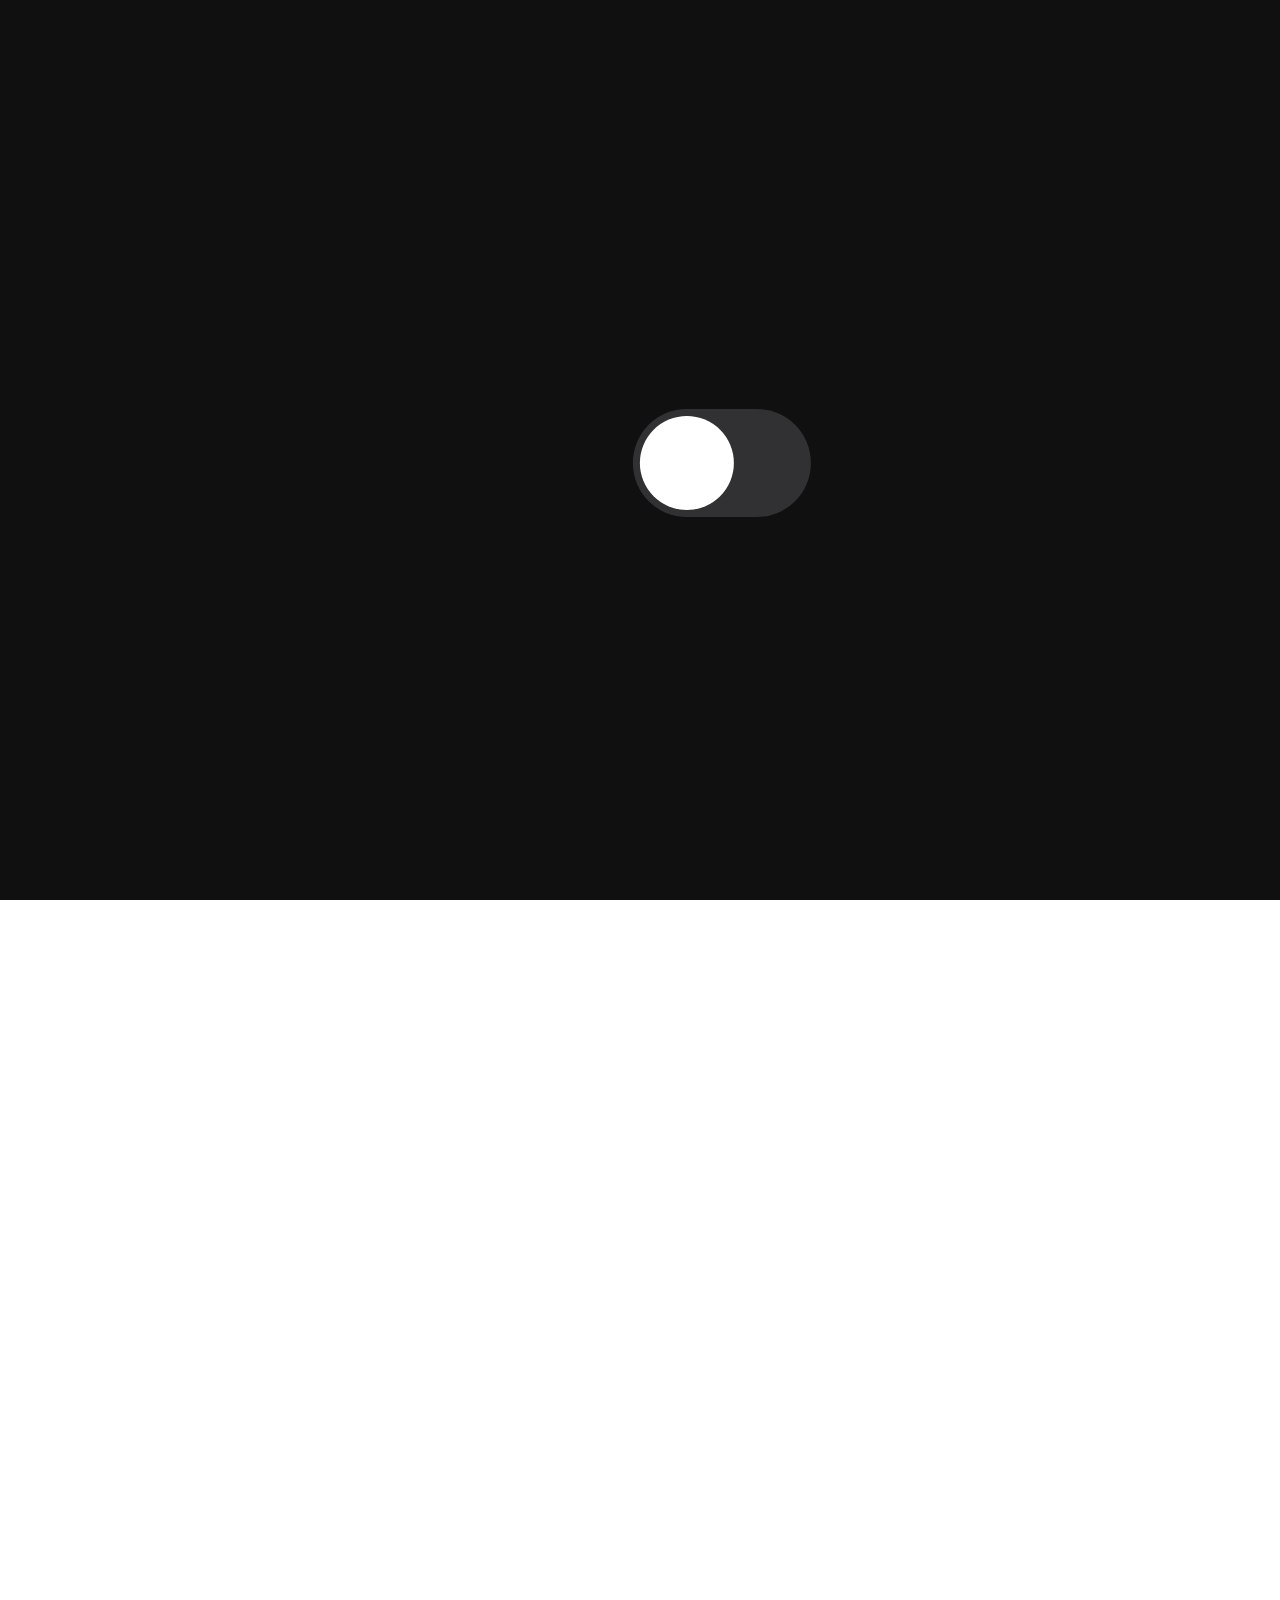
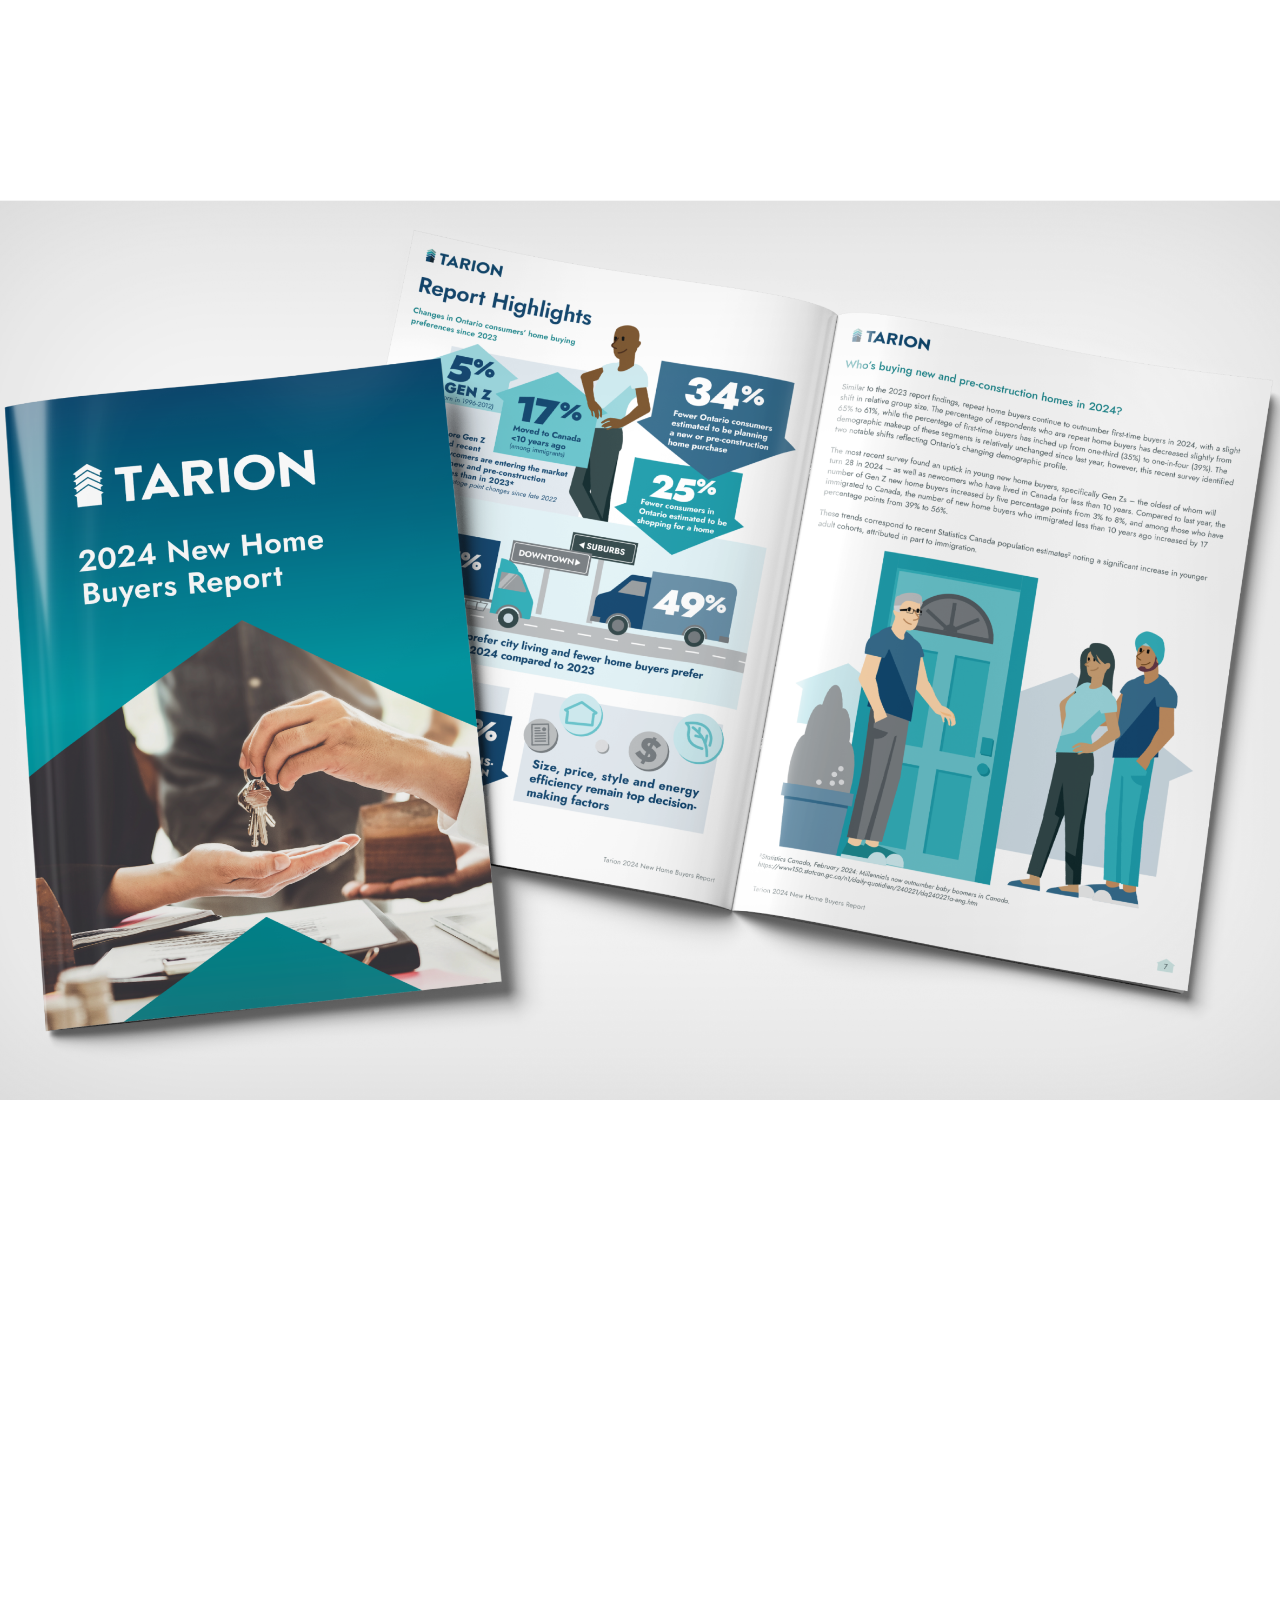
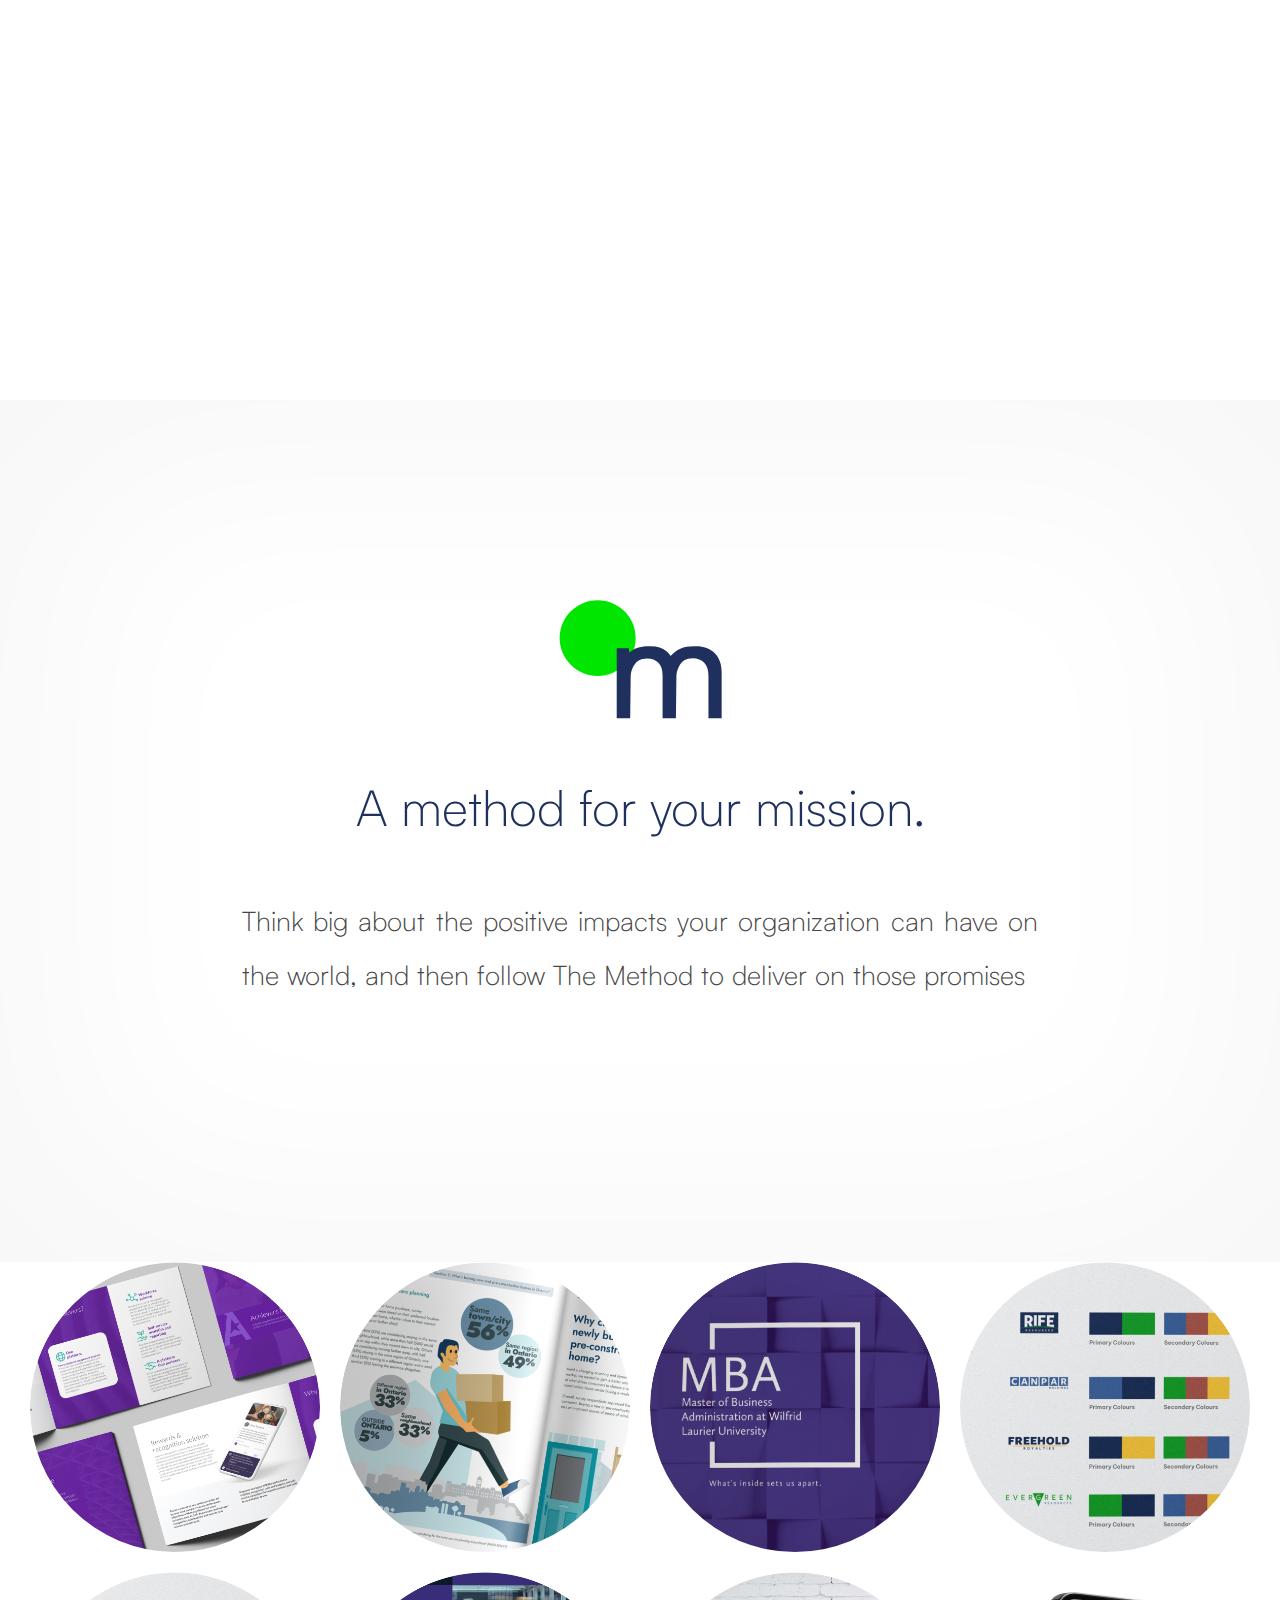
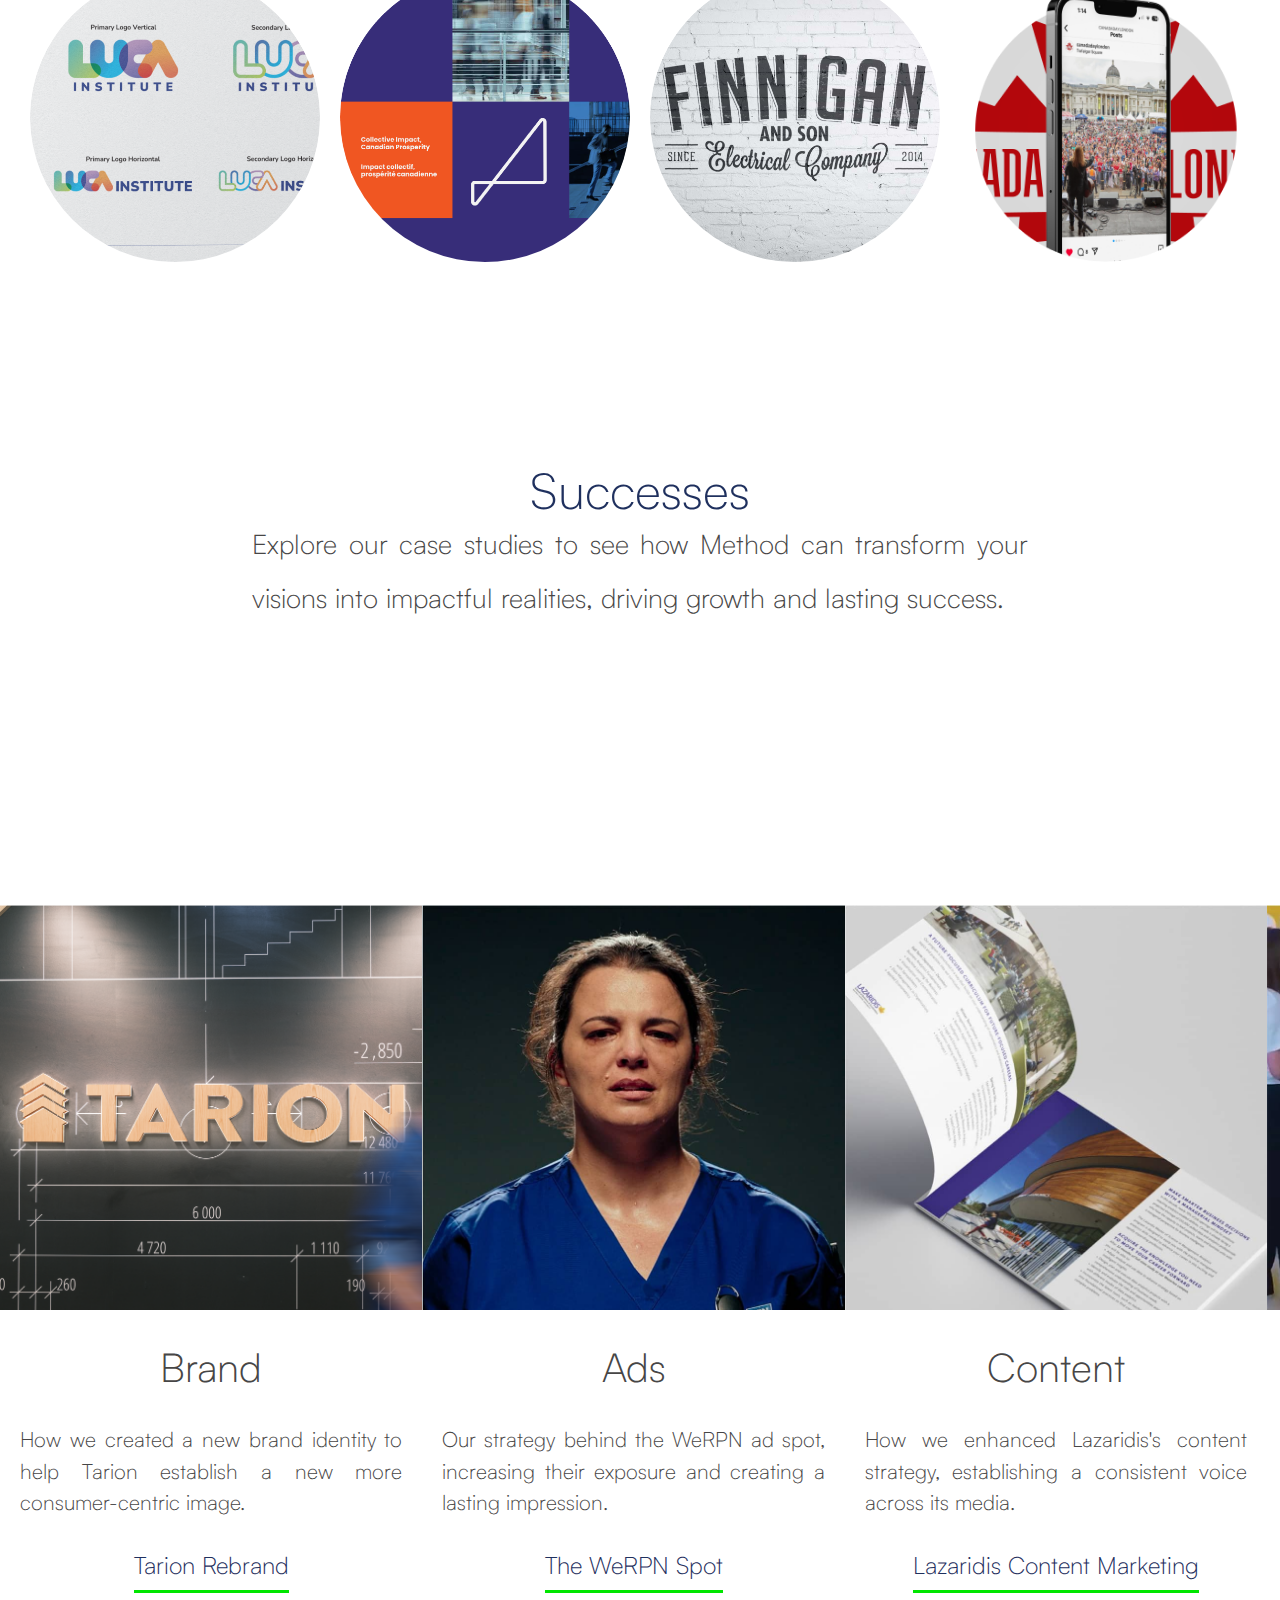
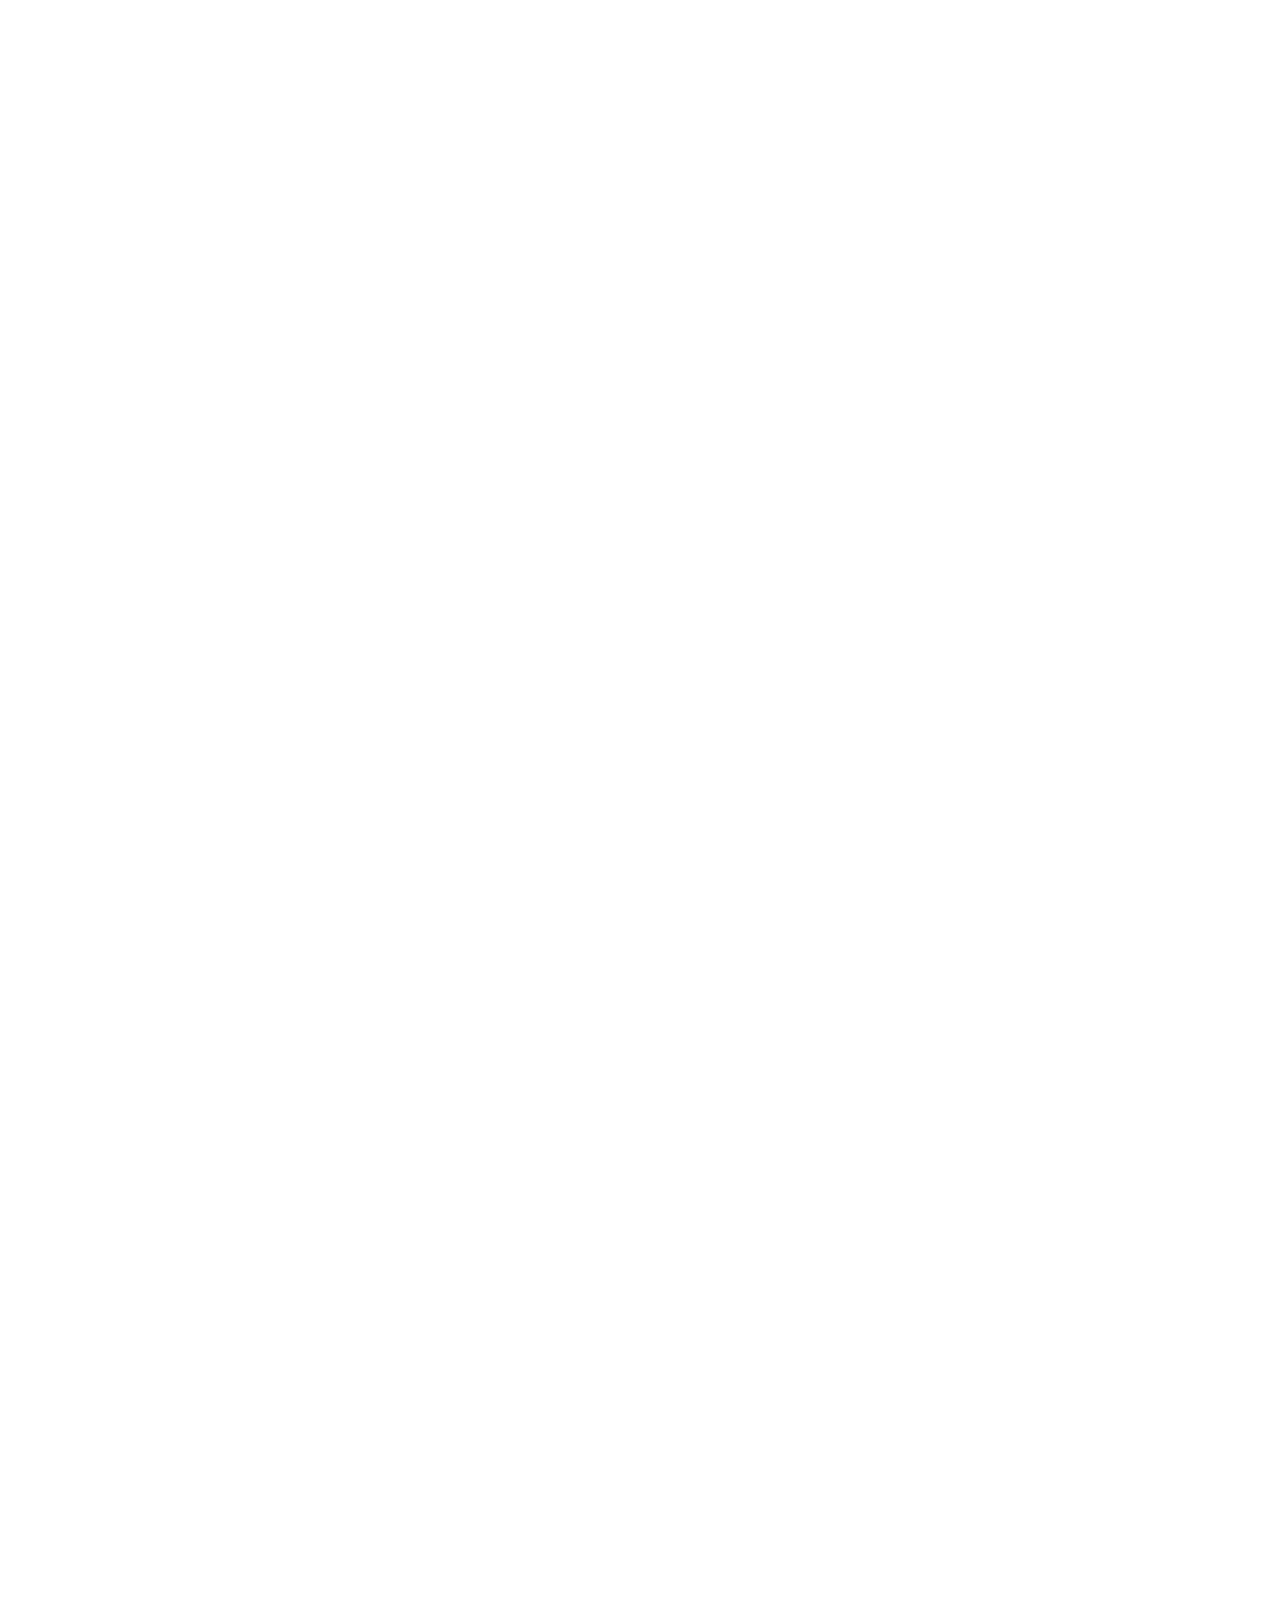
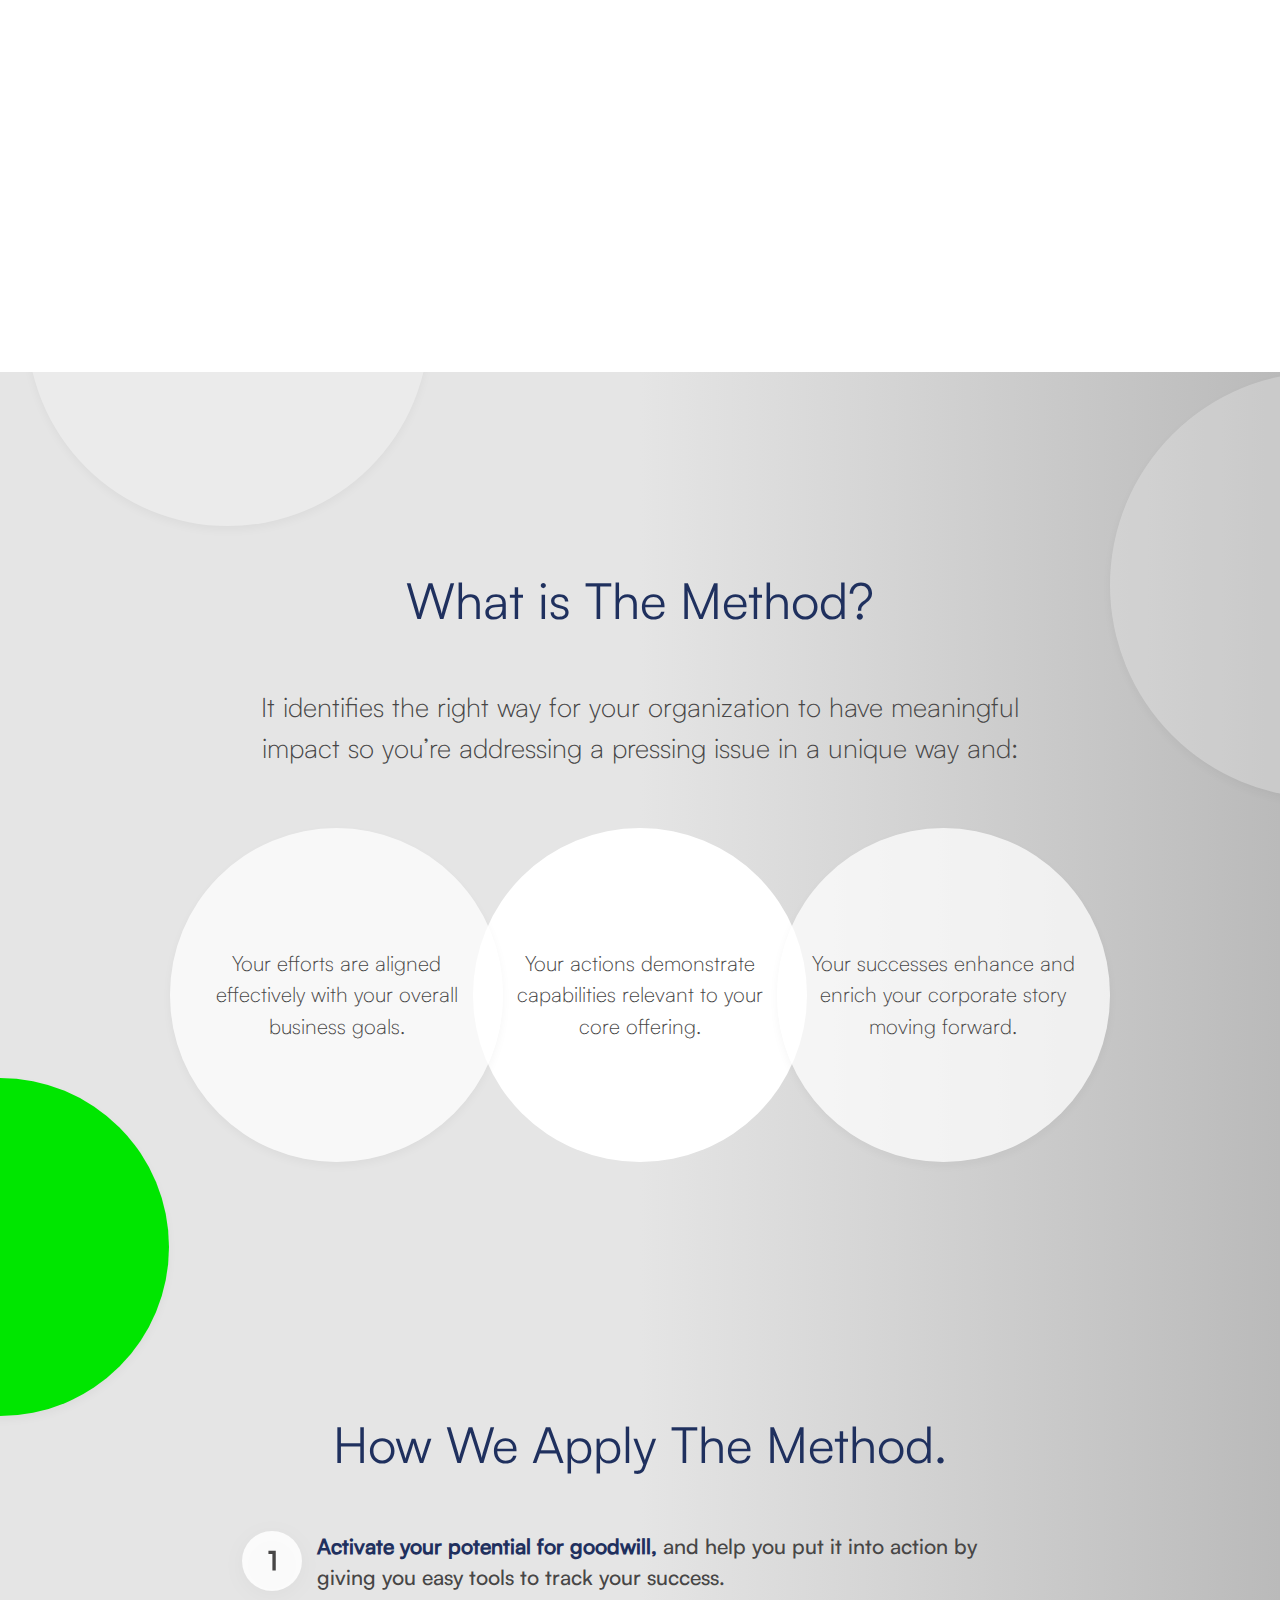
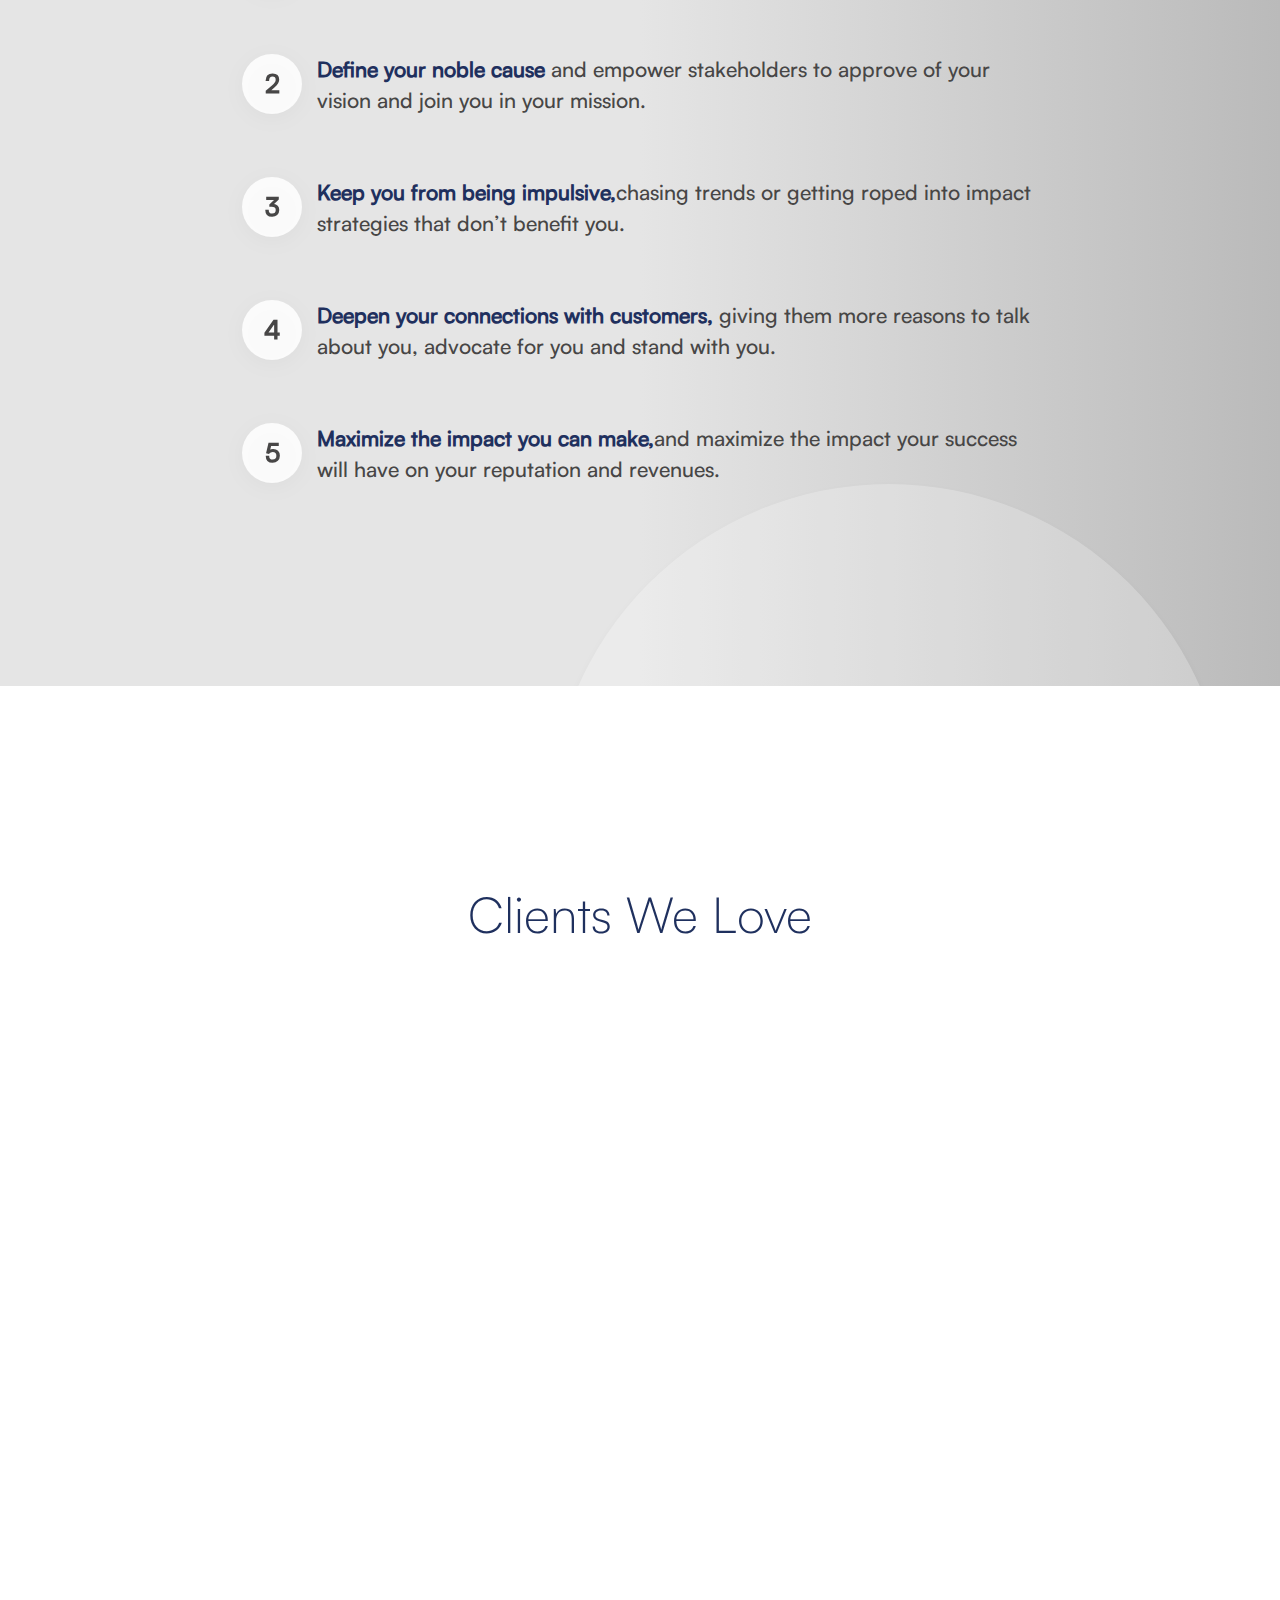
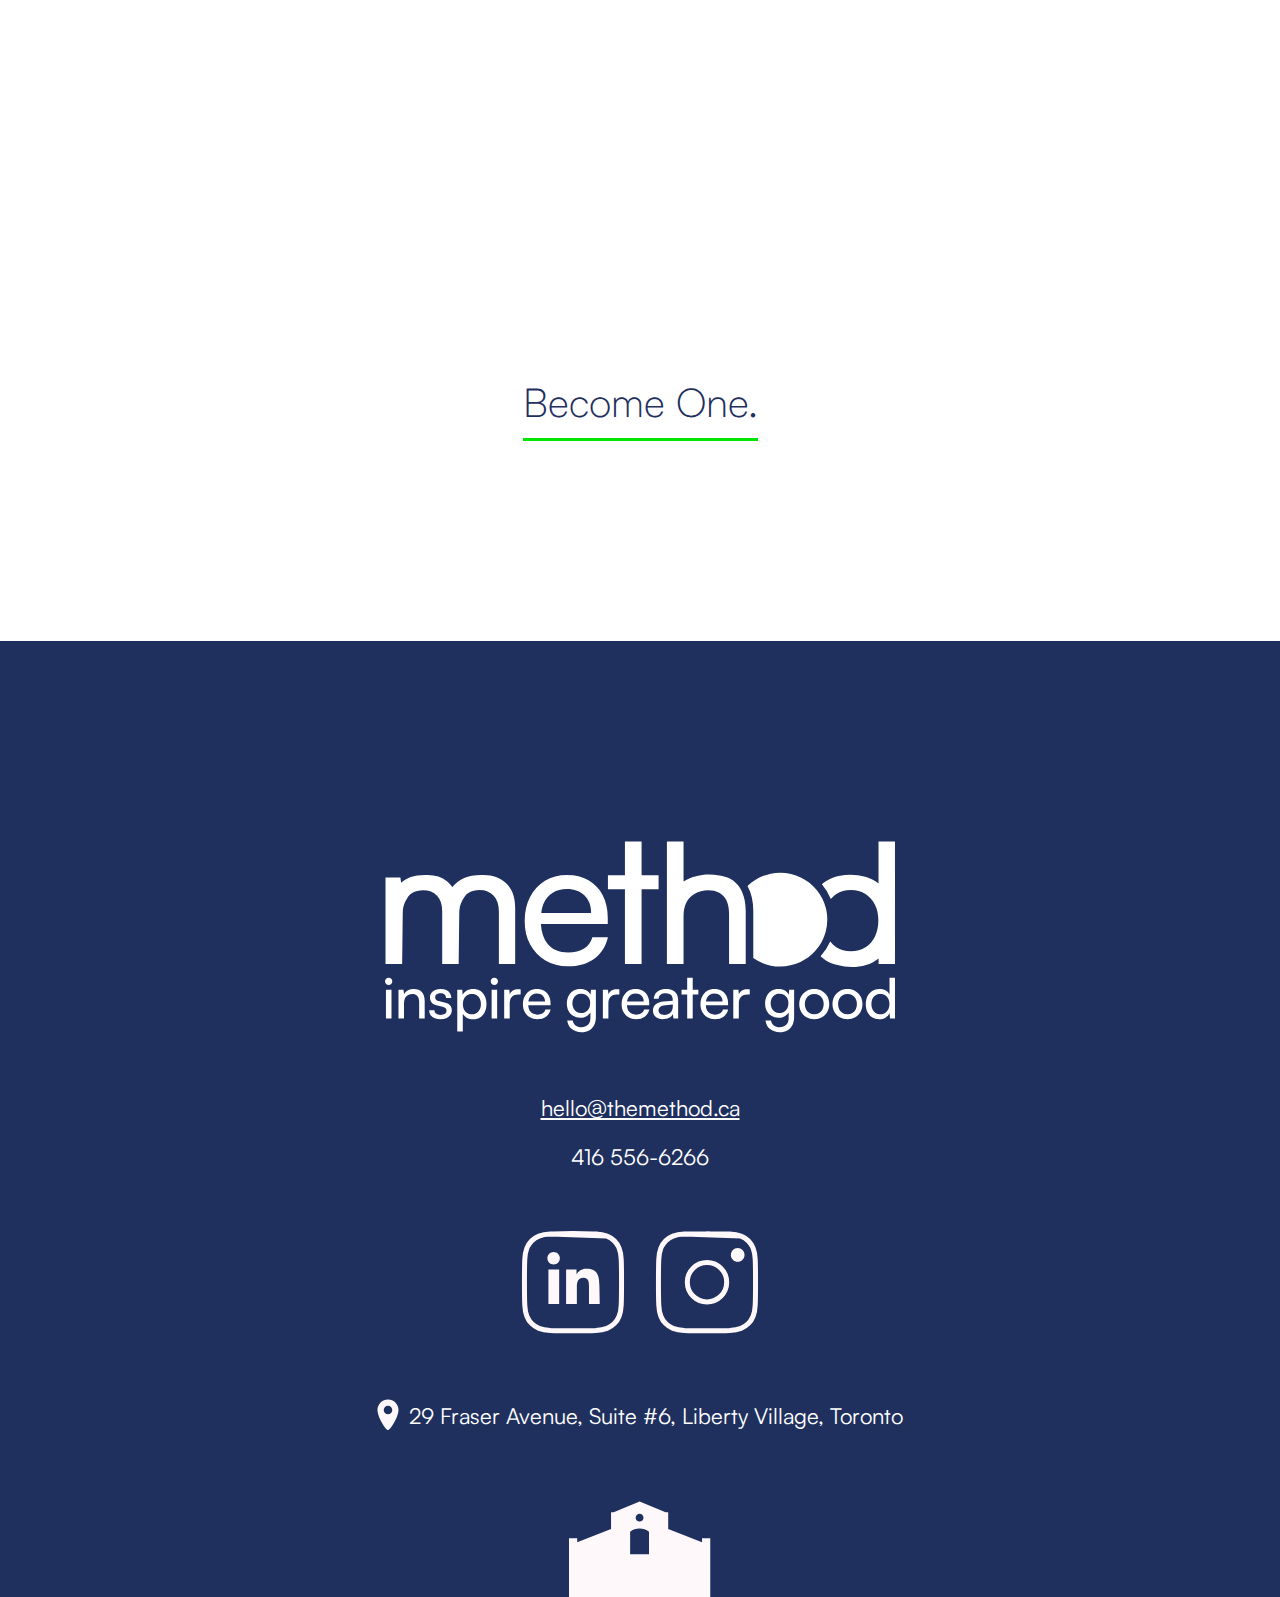
<file: index.html>
<!DOCTYPE html>
<html lang="en">
<head>
	<meta charset="UTF-8">
	<meta name="viewport" content="width=device-width, initial-scale=1.0">
	<link rel="stylesheet" href="./css/style.css">
	<title>Document</title>
</head>
<body class="home">
	<div class="preload" >
		<div class="preload-switch">
			<div class="white-circle"></div>
		</div>
	</div>
	<header class="header">
		<div class="container">
			<div class="header__container">
				<a href="#" class="logo hidden-logo">
					<img src="./images/Method.svg" alt="Method">
				</a>
				<div class="burger">
					<span></span>
					<span></span>
					<span></span>
				</div>
				<div class="header-nav">
					<nav>
						<ul class="menu">
							<li><a href="#method">Think Big.</a></li>
							<li><a href="#successes">What is The Method?</a></li>
							<li><a href="#heart">Clients We Love</a></li>
							<li><a href="#">Contact</a></li>
							<li>
								<div class="header__socials socials">
									<a href="#" target="_blank" rel="nofollow">
										<svg xmlns="http://www.w3.org/2000/svg" width="104" height="103" viewBox="0 0 104 103" fill="none">
											<path d="M86.0252 5.13395L86.0255 5.13406C88.9664 6.277 91.1316 7.68266 93.3458 9.8967C95.5616 12.1102 96.9673 14.278 98.1101 17.2162L98.1104 17.2171C98.9755 19.444 99.949 22.6877 100.212 28.4363L100.212 28.4371C100.484 34.4192 100.542 36.2396 100.542 51.2487C100.542 66.2578 100.484 68.0781 100.212 74.0582L100.212 74.0589C99.949 79.81 98.9754 83.0513 98.1107 85.2794L98.1101 85.2811C96.9673 88.2193 95.5616 90.3871 93.3458 92.6006C91.1316 94.8147 88.9664 96.2203 86.0255 97.3632L86.0252 97.3634C83.7984 98.2284 80.5568 99.202 74.806 99.4652L74.8052 99.4653C68.8252 99.7372 67.0048 99.7952 51.9957 99.7952C36.9867 99.7952 35.1642 99.7372 29.1862 99.4653L29.1855 99.4652C23.4323 99.202 20.193 98.2283 17.965 97.3637L17.9633 97.363C15.0251 96.2202 12.8572 94.8146 10.6438 92.5988C8.42987 90.3868 7.02176 88.2192 5.88076 85.2795C5.01297 83.0489 4.0423 79.807 3.77914 74.0589C3.5051 68.0781 3.44922 66.2569 3.44922 51.2487C3.44922 36.2404 3.5051 34.4193 3.77914 28.4362C4.04231 22.69 5.01306 19.4457 5.88134 17.2163C7.02236 14.2771 8.43053 12.1097 10.6445 9.89788C12.8577 7.68247 15.0254 6.27695 17.9633 5.13431L17.965 5.13363C20.1921 4.26936 23.4314 3.29333 29.1853 3.03208L86.0252 5.13395ZM86.0252 5.13395C83.7994 4.26926 80.5577 3.29332 74.8061 3.03208L86.0252 5.13395ZM51.9957 2.70215C67.0011 2.70215 68.8249 2.75802 74.8051 3.03203L51.9957 2.70215ZM51.9957 2.70215C36.9884 2.70215 35.1665 2.75802 29.1864 3.03203L51.9957 2.70215Z" stroke="#00E600" stroke-width="5" stroke-linecap="round" stroke-linejoin="round"/>
											<path d="M38.1695 73.124H27.4228V38.4574H38.1695V73.124ZM32.6228 33.604C29.1562 33.604 26.3828 30.8307 26.3828 27.364C26.3828 23.8974 29.1562 21.124 32.6228 21.124C36.0895 21.124 38.8628 23.8974 38.8628 27.364C38.8628 30.8307 36.0895 33.604 32.6228 33.604ZM78.7295 73.124H67.9828V56.1374C67.9828 51.9774 67.9828 46.7774 62.4362 46.7774C56.8895 46.7774 55.8495 51.284 55.8495 55.7907V73.124H45.1028V38.4574H55.5028V43.3107C57.5828 39.844 61.3962 37.4174 65.5562 37.764C76.6495 37.764 78.3828 45.044 78.3828 54.404L78.7295 73.124Z" fill="#1F305E"/>
											</svg>
									</a>
									<a href="#" target="_blank" rel="nofollow">
										<svg xmlns="http://www.w3.org/2000/svg" width="104" height="103" viewBox="0 0 104 103" fill="none">
											<path fill-rule="evenodd" clip-rule="evenodd" d="M89.5145 23.9614C89.5145 27.7302 86.4597 30.7831 82.694 30.7831C78.9259 30.7831 75.8711 27.7302 75.8711 23.9614C75.8711 20.1925 78.9259 17.1396 82.694 17.1396C86.4597 17.1396 89.5145 20.1925 89.5145 23.9614Z" fill="#1F305E"/>
											<path d="M86.0252 5.13395L86.0255 5.13406C88.9664 6.277 91.1316 7.68266 93.3458 9.8967C95.5616 12.1102 96.9673 14.278 98.1101 17.2162L98.1104 17.2171C98.9755 19.444 99.949 22.6877 100.212 28.4363L100.212 28.4371C100.484 34.4192 100.542 36.2396 100.542 51.2487C100.542 66.2578 100.484 68.0781 100.212 74.0582L100.212 74.0589C99.949 79.81 98.9754 83.0513 98.1107 85.2794L98.1101 85.2811C96.9673 88.2193 95.5616 90.3871 93.3458 92.6006C91.1316 94.8147 88.9664 96.2203 86.0255 97.3632L86.0252 97.3634C83.7984 98.2284 80.5568 99.202 74.806 99.4652L74.8052 99.4653C68.8252 99.7372 67.0048 99.7952 51.9957 99.7952C36.9867 99.7952 35.1642 99.7372 29.1862 99.4653L29.1855 99.4652C23.4323 99.202 20.193 98.2283 17.965 97.3637L17.9633 97.363C15.0251 96.2202 12.8572 94.8146 10.6438 92.5988C8.42987 90.3868 7.02176 88.2192 5.88076 85.2795C5.01297 83.0489 4.0423 79.807 3.77914 74.0589C3.5051 68.0781 3.44922 66.2569 3.44922 51.2487C3.44922 36.2404 3.5051 34.4193 3.77914 28.4362C4.04231 22.69 5.01306 19.4457 5.88134 17.2163C7.02236 14.2771 8.43053 12.1097 10.6445 9.89788C12.8577 7.68247 15.0254 6.27695 17.9633 5.13431L17.965 5.13363C20.1921 4.26936 23.4314 3.29333 29.1853 3.03208L86.0252 5.13395ZM86.0252 5.13395C83.7994 4.26926 80.5577 3.29332 74.8061 3.03208L86.0252 5.13395ZM51.9957 2.70215C67.0011 2.70215 68.8249 2.75802 74.8051 3.03203L51.9957 2.70215ZM51.9957 2.70215C36.9884 2.70215 35.1665 2.75802 29.1864 3.03203L51.9957 2.70215Z" stroke="#00E600" stroke-width="5" stroke-linecap="round" stroke-linejoin="round"/>
											<circle cx="51.9948" cy="51.2477" r="19.6705" stroke="#1F305E" stroke-width="5"/>
											</svg>
									</a>
								</div>
							</li>
						</ul>
					</nav>
				</div>
			</div>
		</div>
	</header>
	<main>
	<section class="main panel" style="height: 100vh">
		
		<div class="main__container">
			<div class="animate-logo">		
				<svg xmlns="http://www.w3.org/2000/svg" width="130" height="90" viewBox="0 0 130 90" fill="none">
					<path d="M16.6544 89.7866H0V3.11042H14.8915L17.1889 19.0615L15.0603 17.6455C16.8326 12.7974 20.1147 8.75567 24.8972 5.50168C29.6798 2.25707 35.5032 0.634766 42.3488 0.634766C50.0383 0.634766 56.415 2.69781 61.4882 6.84267C66.5802 10.9781 69.8811 16.4734 71.419 23.3283H68.4088C69.581 16.4827 72.835 10.9875 78.152 6.84267C83.4785 2.70719 90.0239 0.634766 97.826 0.634766C107.747 0.634766 115.549 3.53241 121.223 9.31832C126.906 15.1136 129.738 23.0282 129.738 33.0715V89.796H113.43V37.1507C113.43 30.2958 111.686 25.0069 108.198 21.284C104.718 17.5611 100.011 15.7044 94.1125 15.7044C89.9771 15.7044 86.3386 16.6234 83.2065 18.452C80.0744 20.2806 77.6175 22.9063 75.8546 26.3385C74.0728 29.7706 73.1913 33.7842 73.1913 38.3886V89.796H56.6963V36.9726C56.6963 30.1176 54.9896 24.8943 51.5575 21.284C48.1347 17.683 43.4647 15.8826 37.5569 15.8826C33.4214 15.8826 29.7829 16.8016 26.6508 18.6302C23.5188 20.4588 21.0619 23.0564 19.2989 26.4229C17.5172 29.7894 16.6357 33.7842 16.6357 38.3886V89.796L16.6544 89.7866Z" fill="#1F305E"/>
				</svg>
				<svg xmlns="http://www.w3.org/2000/svg" width="84" height="92" viewBox="0 0 84 92" fill="none">
						<path d="M43.129 91.9149C34.7362 91.9149 27.2904 89.9925 20.7918 86.1477C14.2932 82.3123 9.21064 76.9953 5.54404 70.206C1.87744 63.4073 0.0488281 55.5209 0.0488281 46.5372C0.0488281 37.5536 1.8493 29.4608 5.45026 22.6058C9.06059 15.7509 14.0213 10.3776 20.3511 6.47656C26.6621 2.57552 34.0235 0.625 42.4163 0.625C50.8092 0.625 57.8705 2.39735 63.9471 5.94204C70.0331 9.48673 74.7593 14.4474 78.1352 20.8335C81.4924 27.2102 83.1803 34.7216 83.1803 43.3489V49.5568L8.91056 49.7349L9.26691 38.5663H66.5259C66.5259 31.3644 64.3315 25.5691 59.971 21.1992C55.5917 16.8293 49.7402 14.6444 42.4257 14.6444C36.8742 14.6444 32.1105 15.8541 28.1625 18.2828C24.2052 20.7022 21.1763 24.2469 19.1226 28.9169C17.0502 33.5869 16.0187 39.1665 16.0187 45.6651C16.0187 56.0741 18.3818 64.0731 23.1081 69.6902C27.8343 75.298 34.633 78.1019 43.4948 78.1019C49.9934 78.1019 55.3104 76.8078 59.4459 74.2008C63.572 71.6033 66.3571 67.8241 67.7731 62.8541H83.3679C81.2392 72.0721 76.6911 79.2272 69.7236 84.3004C62.7468 89.383 53.8944 91.9243 43.1384 91.9243" fill="#1F305E"/>
				</svg>
				<svg xmlns="http://www.w3.org/2000/svg" width="52" height="123" viewBox="0 0 52 123" fill="none">
							<path d="M0.318359 36.11H51.0131V50.1106H0.318359V36.11ZM33.993 122.786H17.3291V0.119141H33.993V122.786Z" fill="#1F305E"/>
				</svg>
				<svg xmlns="http://www.w3.org/2000/svg" width="80" height="123" viewBox="0 0 80 123" fill="none">
								<path d="M17.2501 122.608H0.595703V0.119141H17.2501V49.4073C19.9696 44.681 23.8706 40.8737 28.9532 37.9761C34.0358 35.0784 39.9343 33.6249 46.6673 33.6249C57.6578 33.6249 65.8724 36.8789 71.3114 43.3775C76.741 49.8761 79.4604 58.6816 79.4604 69.7845V122.786H62.7966V73.5074C62.7966 67.5996 61.9433 62.8358 60.2272 59.2349C58.5111 55.6339 56.0917 53.0082 52.9596 51.3484C49.8275 49.698 46.1891 48.8634 42.063 48.8634C36.7366 48.8634 32.226 50.0449 28.5031 52.408C24.7802 54.7712 21.967 57.9595 20.0821 61.9825C18.1973 65.996 17.2501 70.4879 17.2501 75.4579V122.608Z" fill="#1F305E"/>
				</svg>
				<svg class="anime-circle" xmlns="http://www.w3.org/2000/svg" width="95" height="95" viewBox="0 0 95 95" fill="none">
									<path d="M94.1031 47.2617C94.1031 73.2186 73.0599 94.2617 47.103 94.2617C21.1461 94.2617 0.103027 73.2186 0.103027 47.2617C0.103027 21.3048 21.1461 0.261719 47.103 0.261719C73.0599 0.261719 94.1031 21.3048 94.1031 47.2617Z" fill="white"/>
									</svg>
				<svg class="anime-ch"  xmlns="http://www.w3.org/2000/svg" width="89" height="125" viewBox="0 0 89 125" fill="none">
						<path d="M41.3583 124.915C32.9748 124.915 25.7635 122.992 19.7338 119.157C13.7135 115.312 9.0716 109.967 5.82699 103.112C2.573 96.2572 0.950684 88.4645 0.950684 79.7153C0.950684 70.9661 2.61051 62.9671 5.91139 56.0559C9.22164 49.1447 13.9479 43.6776 20.0902 39.6547C26.2418 35.6411 33.5656 33.6249 42.071 33.6249C48.804 33.6249 54.8056 35.0222 60.057 37.7979C65.3178 40.5737 69.4252 44.681 72.3791 50.1106V0.119141H88.874V122.786H73.9733L72.5572 107.013C69.7252 112.808 65.5616 117.235 60.057 120.31C54.5618 123.386 48.3352 124.915 41.3583 124.915ZM44.7248 109.845C50.3982 109.845 55.2745 108.551 59.3443 105.944C63.4329 103.347 66.5931 99.7363 68.8343 95.1319C71.0756 90.5182 72.2009 85.2105 72.2009 79.1808C72.2009 73.1511 71.0756 67.8622 68.8343 63.3235C66.5931 58.7754 63.4329 55.2025 59.3443 52.5956C55.2745 49.998 50.3982 48.6946 44.7248 48.6946C39.0515 48.6946 34.2127 50.0262 30.1897 52.6894C26.1762 55.3432 23.1003 58.9535 20.9716 63.5016C18.8523 68.0497 17.7833 73.2823 17.7833 79.1808C17.7833 85.0792 18.8523 90.5276 20.9716 95.1319C23.1003 99.7456 26.1762 103.347 30.1897 105.944C34.2127 108.551 39.0608 109.845 44.7248 109.845Z" fill="#1F305E"/>
				</svg>
			</div>
		
		</div>
	</section>
	<section class=" section2 panel ">
		
		<div class="slider-block">
			<img src="./images/Portfolio-Images1.png" alt="Portfolio Image" class="left">
			<img src="./images/Portfolio-Images2.png" alt="Portfolio Image" class="right">
	
		</div>
	</section>
	<section class=" section3 panel ">
		<div class="slider-block">
			<img src="./images/Portfolio-Images3.png" alt="Portfolio Image" class="">
		</div>
	</section>
	<section class=" section4 panel last ">
		<div class="slider-block">
			<img src="./images/Portfolio-Images4.png" alt="Portfolio Image" class="left">
			<img src="./images/Portfolio-Images5.png" alt="Portfolio Image" class="right">
		</div>
	</section>

	<section class="panels">
		<img src="./images/Portfolio-Images5.png" alt="Portfolio Image" class="right">
		<img src="./images/Portfolio-Images4.png" alt="Portfolio Image" class="left">
		<img src="./images/Portfolio-Images1.png" alt="Portfolio Image" class="left">
			<img src="./images/Portfolio-Images2.png" alt="Portfolio Image" class="right">
	
	</section>
	
	<div class="content">
		<section class="mission" id="method">
			<div class="container-s">
				<div class="mission__content mini-content">
					<div class="mission__title">
						<img src="./images/Logo-mini.svg" alt="Method">
						<h2>A method for your mission.</h2>
					</div>
					<p>Think big about the positive impacts your organization can have on the world, and then follow The Method to deliver on those promises</p>
			</div>
			</div>
		</section>
		
		<section class="grid-section">
			<div class="container">
			<div class="grid__wrap">
				<div class="grid__item">
					<img src="./images/grid-img1.png" alt="Image">
				</div>
				<div class="grid__item">
					<img src="./images/grid-img2.png" alt="Image">
				</div>
				<div class="grid__item">
					<img src="./images/grid-img3.png" alt="Image">
				</div>
				<div class="grid__item">
					<img src="./images/grid-img4.png" alt="Image">
				</div>
				<div class="grid__item">
					<img src="./images/grid-img5.png" alt="Image">
				</div>
			
				<div class="grid__item">
					<img src="./images/grid-img6.png" alt="Image">
				</div>
				<div class="grid__item">
					<img src="./images/grid-img7.png" alt="Image">
				</div>
				<div class="grid__item">
					<img src="./images/grid-img8.png" alt="Image">
				</div>
				
			</div>
		</div>
		</section>
		<section class="successes" id="successes">
			<div class="mini-content successes__title">
				<h2>Successes</h2>
				<p>Explore our case studies to see how Method can transform your visions into impactful realities, driving growth and lasting success.</p>
			</div>
			<div class="process-wrap">
			<div class="captured-scroll process">
				<div class="captured__item process__item">
					<img src="./images/scroll-img1.png" alt="Brand">
					<div class="captured__item__content item__content">
						<h3>Brand</h3>
						<p>How we created a new brand identity to help Tarion establish a new more consumer-centric image.</p>
						<a href="#" class="under__link">Tarion Rebrand</a>
					</div>
				</div>
				<div class="captured__item process__item">
					<img src="./images/scroll-img2.jpg" alt="Ads">
					<div class="captured__item__content item__content">
						<h3>Ads</h3>
						<p>Our strategy behind the WeRPN ad spot, increasing their exposure and creating a lasting impression.</p>
						<a href="#" class="under__link">The WeRPN Spot</a>
					</div>
				</div>
				<div class="captured__item process__item">
					<img src="./images/scroll-img3.jpg" alt="Content">
					<div class="captured__item__content item__content">
						<h3>Content</h3>
						<p>How we enhanced Lazaridis's content strategy, establishing a consistent voice across its media.</p>
						<a href="" class="under__link">Lazaridis Content Marketing</a>
					</div>
				</div>
				<div class="captured__item process__item">
					<img src="./images/scroll-img4.jpg" alt="Experiential">
					<div class="captured__item__content item__content">
						<h3>Experiential</h3>
						<p>Learn about our innovative approach to designing WoodGreen’s UNMET Interactive Experience.</p>
						<a href="" class="under__link">WoodGreen’s UNMET Experience</a>
					</div>
				</div>
				<div class="captured__item process__item">
					<img src="./images/scroll-img5.jpg" alt="Packaging">
					<div class="captured__item__content item__content">
						<h3>Packaging</h3>
						<p>Learn about our creative approach to transforming Temple Mill’s packaging and display, boosting brand visibility.</p>
						<a href="#" class="under__link">Temple Mill Packaging & Display</a>
					</div>
				</div>
				<div class="captured__item process__item">
					<img src="./images/scroll-img4.jpg" alt="Experiential">
					<div class="captured__item__content item__content">
						<h3>Experiential</h3>
						<p>Learn about our innovative approach to designing WoodGreen’s UNMET Interactive Experience.</p>
						<a href="" class="under__link">WoodGreen’s UNMET Experience</a>
					</div>
				</div>
				<div class="captured__item process__item">
					<img src="./images/scroll-img5.jpg" alt="Packaging">
					<div class="captured__item__content item__content">
						<h3>Packaging</h3>
						<p>Learn about our creative approach to transforming Temple Mill’s packaging and display, boosting brand visibility.</p>
						<a href="#" class="under__link">Temple Mill Packaging & Display</a>
					</div>
				</div>
			</div>
		
			</div>
		</section>
		<section class="about">
			<div class="bg-circle bg-circle1"></div>
			<div class="bg-circle bg-circle2"></div>
			<div class="bg-circle bg-circle3"></div>
			<div class="container-s">
				<div class="about__top">
				
					<h2>What is The Method?</h2>
					<p>It identifies the right way for your organization to have meaningful impact so you’re addressing a pressing issue in a unique way and:</p>
					<div class="circles">
						<div class="circles__item">
							<p>Your efforts are aligned effectively with your overall business goals.</p>
						</div>
						<div class="circles__item">
							<p>Your actions demonstrate capabilities relevant to your core offering.</p>
						</div>
						<div class="circles__item">
							<p>Your successes enhance and enrich your corporate story moving forward.</p>
						</div>
					</div>
				</div>
			</div>
				<div class=" bg-circle4"></div>
				<div class="container-s">
				<div class="about__bottom">
					
					<h2>How We Apply The Method.</h2>
					<ul class="about__list">
						<li>
							<p><strong>Activate your potential for goodwill, </strong>and help you put it into action by giving you easy tools to track your success.</p>
						</li>
						<li>
							<p><strong>Define your noble cause</strong> and empower stakeholders to approve of your vision and join you in your mission.</p>
						</li>
						<li>
							<p><strong>Keep you from being impulsive,</strong>chasing trends or getting roped into impact strategies that don’t benefit you.</p>
						</li>
						<li>
							<p><strong>Deepen your connections with customers, </strong>giving them more reasons to talk about you, advocate for you and stand with you.</p>
						</li>
						<li>
							<p><strong>Maximize the impact you can make,</strong>and maximize the impact your success will have on your reputation and revenues.</p>
						</li>
					</ul>
				</div>
			</div>
		</section>
		<section class="heart" id="heart">
			<div class="container">
				<div class="mini-content heart__title">
					<h2>Clients We Love</h2>
				</div>
				<div class="animate__heart">
			<div class="first">
					<img class="heart-img"  src="./images/heart1.svg" alt="">
					<img class="heart-img" src="./images/heart2.svg" alt="">
			</div>
			<div class="second">
					<img class="heart-img"  src="./images/heart3.svg" alt="">
					<img class="heart-img" src="./images/heart4.svg" alt="">
		</div>
			<div class="three">
					<img class="heart-img" src="./images/heart5.svg" alt="">
					<img class="heart-img" src="./images/heart6.svg" alt="">
					<img class="heart-img" src="./images/heart7.svg" alt="">
		</div>
			<div class="forth">
					<img class="heart-img" src="./images/heart8.svg" alt="">
					<img class="heart-img" src="./images/heart9.svg" alt="">
		</div>
			<div class="fifth">
					<img class="heart-img"  src="./images/heart10.svg" alt="">
					<img class="heart-img"  src="./images/heart11.svg" alt="">
		</div>
			<div class="sixth">
					<img class="heart-img" src="./images/heart12.svg" alt=""></div>
			<div class="seventh">
					<img class="heart-img"  src="./images/heart13.svg" alt=""></div>
			<div class="eigth">
					<img class="heart-img" src="./images/heart14.svg" alt=""></div>
						
				</div>
				<a href="mailto:hello@themethod.ca" class="under__link">Become One.</a>
		
			</div>
		</section>
	</div>
	</main>
	<footer class="footer">
		<div class="container">
			<div class="footer__container">
				<a href="/" class="footer-logo">
					<img src="./images/footer-logo.svg" alt="Method inspire greater good">
				</a>
				<div class="footer__contact">
					<a href="mailto:hello@themethod.ca">hello@themethod.ca</a>
					<a href="tel:4165566266">416 556-6266</a>
				</div>
				<div class="footer__socials socials">
					<a href="#" target="_blank" rel="nofollow">
						<svg width="104" height="103" viewBox="0 0 104 103" fill="none" xmlns="http://www.w3.org/2000/svg">
							<path d="M86.0252 5.09684L86.0255 5.09696C88.9664 6.23989 91.1316 7.64555 93.3458 9.85959C95.5616 12.0731 96.9673 14.2409 98.1101 17.1791L98.1104 17.18C98.9755 19.4069 99.949 22.6506 100.212 28.3992L100.212 28.4C100.484 34.3821 100.542 36.2024 100.542 51.2116C100.542 66.2206 100.484 68.041 100.212 74.0211L100.212 74.0218C99.949 79.7728 98.9754 83.0142 98.1107 85.2422L98.1101 85.244C96.9673 88.1822 95.5616 90.35 93.3458 92.5635C91.1316 94.7775 88.9664 96.1832 86.0255 97.3261L86.0252 97.3262C83.7984 98.1913 80.5568 99.1649 74.806 99.4281L74.8052 99.4282C68.8252 99.7001 67.0048 99.7581 51.9957 99.7581C36.9867 99.7581 35.1642 99.7001 29.1862 99.4282L29.1855 99.4281C23.4323 99.1648 20.193 98.1912 17.965 97.3266L17.9633 97.3259C15.0251 96.1831 12.8572 94.7775 10.6438 92.5616C8.42987 90.3496 7.02176 88.182 5.88076 85.2424C5.01297 83.0118 4.0423 79.7699 3.77914 74.0218C3.5051 68.0409 3.44922 66.2198 3.44922 51.2116C3.44922 36.2033 3.5051 34.3822 3.77914 28.3991C4.04231 22.6529 5.01306 19.4085 5.88134 17.1792C7.02236 14.24 8.43053 12.0726 10.6445 9.86077C12.8577 7.64536 15.0254 6.23984 17.9633 5.0972L17.965 5.09652C20.1921 4.23225 23.4314 3.25622 29.1853 2.99497L86.0252 5.09684ZM86.0252 5.09684C83.7994 4.23215 80.5577 3.25621 74.8061 2.99497L86.0252 5.09684ZM51.9957 2.66504C67.0011 2.66504 68.8249 2.72091 74.8051 2.99492L51.9957 2.66504ZM51.9957 2.66504C36.9884 2.66504 35.1665 2.72091 29.1864 2.99492L51.9957 2.66504Z" stroke="#FFF8FB" stroke-width="5" stroke-linecap="round" stroke-linejoin="round"/>
							<path d="M38.1695 73.0869H27.4228V38.4202H38.1695V73.0869ZM32.6228 33.5669C29.1562 33.5669 26.3828 30.7936 26.3828 27.3269C26.3828 23.8602 29.1562 21.0869 32.6228 21.0869C36.0895 21.0869 38.8628 23.8602 38.8628 27.3269C38.8628 30.7936 36.0895 33.5669 32.6228 33.5669ZM78.7295 73.0869H67.9828V56.1002C67.9828 51.9402 67.9828 46.7402 62.4362 46.7402C56.8895 46.7402 55.8495 51.2469 55.8495 55.7536V73.0869H45.1028V38.4202H55.5028V43.2736C57.5828 39.8069 61.3962 37.3802 65.5562 37.7269C76.6495 37.7269 78.3828 45.0069 78.3828 54.3669L78.7295 73.0869Z" fill="#FFF8FB"/>
							</svg>
							
					</a>
					<a href="#" target="_blank" rel="nofollow">
						<svg xmlns="http://www.w3.org/2000/svg" width="104" height="103" viewBox="0 0 104 103" fill="none">
							<path fill-rule="evenodd" clip-rule="evenodd" d="M89.5145 23.9242C89.5145 27.6931 86.4597 30.746 82.694 30.746C78.9259 30.746 75.8711 27.6931 75.8711 23.9242C75.8711 20.1554 78.9259 17.1025 82.694 17.1025C86.4597 17.1025 89.5145 20.1554 89.5145 23.9242Z" fill="#FFF8FB"/>
							<path d="M86.0252 5.09684L86.0255 5.09696C88.9664 6.23989 91.1316 7.64555 93.3458 9.85959C95.5616 12.0731 96.9673 14.2409 98.1101 17.1791L98.1104 17.18C98.9755 19.4069 99.949 22.6505 100.212 28.3992L100.212 28.4C100.484 34.3821 100.542 36.2024 100.542 51.2116C100.542 66.2206 100.484 68.041 100.212 74.021L100.212 74.0218C99.949 79.7728 98.9754 83.0142 98.1107 85.2422L98.1101 85.244C96.9673 88.1822 95.5616 90.35 93.3458 92.5635C91.1316 94.7775 88.9664 96.1832 86.0255 97.3261L86.0252 97.3262C83.7984 98.1913 80.5568 99.1649 74.806 99.4281L74.8052 99.4282C68.8252 99.7001 67.0048 99.7581 51.9957 99.7581C36.9867 99.7581 35.1642 99.7001 29.1862 99.4282L29.1855 99.4281C23.4323 99.1648 20.193 98.1912 17.965 97.3266L17.9633 97.3259C15.0254 96.1833 12.8577 94.7778 10.6445 92.5624C8.43019 90.3501 7.02188 88.1824 5.88075 85.2424C5.01296 83.0118 4.0423 79.7699 3.77914 74.0218C3.5051 68.0409 3.44922 66.2198 3.44922 51.2116C3.44922 36.2033 3.5051 34.3822 3.77914 28.3991C4.04231 22.653 5.01303 19.4087 5.88129 17.1793C7.02236 14.24 8.43061 12.0725 10.6447 9.86052C12.8579 7.64525 15.0255 6.2398 17.9633 5.0972L17.965 5.09652C20.1921 4.23225 23.4314 3.25622 29.1853 2.99497L86.0252 5.09684ZM86.0252 5.09684C83.7994 4.23215 80.5577 3.25621 74.8061 2.99497C68.8251 2.72092 67.0019 2.66504 51.9957 2.66504M86.0252 5.09684L51.9957 2.66504M51.9957 2.66504C36.9884 2.66504 35.1665 2.72091 29.1864 2.99492L51.9957 2.66504Z" stroke="#FFF8FB" stroke-width="5" stroke-linecap="round" stroke-linejoin="round"/>
							<circle cx="51.9948" cy="51.2106" r="19.6705" stroke="#FFF8FB" stroke-width="5"/>
							</svg>
					</a>
				</div>
				<div class="footer__adress">
					<svg xmlns="http://www.w3.org/2000/svg" width="23" height="33" viewBox="0 0 23 33" fill="none">
						<path fill-rule="evenodd" clip-rule="evenodd" d="M11.5 32.2139C14 32.2139 22.5 18.289 22.5 11.2139C22.5 5.13873 17.5751 0.213867 11.5 0.213867C5.42487 0.213867 0.5 5.13873 0.5 11.2139C0.5 18.289 9 32.2139 11.5 32.2139ZM11.5 15.7139C13.9853 15.7139 16 13.6991 16 11.2139C16 8.72859 13.9853 6.71387 11.5 6.71387C9.01472 6.71387 7 8.72859 7 11.2139C7 13.6991 9.01472 15.7139 11.5 15.7139Z" fill="#FFF8FB"/>
						</svg>
						<a href="https://maps.app.goo.gl/BmJoUp4Ptp3MdXxy8">29 Fraser Avenue, Suite #6, Liberty Village, Toronto</a>
				</div>
				<div class="footer__bottom">
					<svg xmlns="http://www.w3.org/2000/svg" width="142" height="101" viewBox="0 0 142 101" fill="none">
						<path fill-rule="evenodd" clip-rule="evenodd" d="M44.657 11.2805H42.0504V28.0617L8.21335 41.2118V37.1883H0V100.535H141.25V37.1883H133.037V41.2118L99.1996 28.0617V11.2805H96.593L70.625 0.534668L44.657 11.2805ZM61.1328 30.6419V53.1358H80.0186V30.6419C77.3584 28.7401 74.0981 27.6206 70.5757 27.6206C67.0534 27.6206 63.7931 28.7401 61.1328 30.6419ZM70.5771 20.5535C72.7501 20.5535 74.5117 18.796 74.5117 16.6281C74.5117 14.4601 72.7501 12.7026 70.5771 12.7026C68.4041 12.7026 66.6426 14.4601 66.6426 16.6281C66.6426 18.796 68.4041 20.5535 70.5771 20.5535Z" fill="#FFF8FB"/>
						</svg>
				</div>
			</div>
		</div>
	</footer>
	
	<script src="./js/gsap.js"></script>
<script src="./js/scrollTrigger.js"></script>
<script src="./js/scrollToPlugin.js"></script>	
<script src="./js/script.js"></script>

</body>
</html>
</file>
<file: css/style.css>
/* reset */
*,
*::before,
*::after {
  box-sizing: border-box;
}

ul[class],
ol[class] {
  padding: 0;
}

body,
h1,
h2,
h3,
h4,
p,
ul[class],
ol[class],
li,
figure,
figcaption,
blockquote,
dl,
dd {
  margin: 0;
  -webkit-margin-before: 0;
          margin-block-start: 0;
  -webkit-margin-after: 0;
          margin-block-end: 0;
  -webkit-margin-start: 0px;
          margin-inline-start: 0px;
  -webkit-margin-end: 0px;
          margin-inline-end: 0px;
}

ul[class],
ol[class] {
  list-style: none;
}

ul {
  list-style: none;
  margin: 0;
  padding: 0;
}

a:not([class]) {
  -webkit-text-decoration-skip: ink;
          text-decoration-skip-ink: auto;
}

img {
  max-width: 100%;
  display: block;
}

input,
button,
textarea,
select {
  font: inherit;
}

a {
  width: -webkit-fit-content;
  width: -moz-fit-content;
  width: fit-content;
  text-decoration: none;
  cursor: pointer;
  color: inherit;
}

button {
  cursor: pointer;
  border: 1px solid transparent;
}

@font-face {
  font-family: "Satoshi";
  src: url("../fonts/Satoshi-Light.ttf") format("ttf"), url("../fonts/Satoshi-Light.woff") format("woff"), url("../fonts/Satoshi-Light.woff2") format("woff2");
  font-weight: 300;
}
@font-face {
  font-family: "Satoshi";
  src: url("../fonts/Satoshi-Regular") format("ttf"), url("../fonts/Satoshi-Regular.woff") format("woff"), url("../fonts/Satoshi-Regular.woff2") format("woff2");
  font-weight: 400;
}
@font-face {
  font-family: "Satoshi";
  src: url("../fonts/Satoshi-Medium.ttf") format("ttf"), url("../fonts/Satoshi-Medium.woff") format("woff"), url("../fonts/Satoshi-Medium.woff2") format("woff2");
  font-weight: 500;
}
html:has(.preload) {
  overflow: hidden;
}

html:has(.preload).addscroll {
  overflow: visible;
}

html:has(.preload).addscroll.header-active {
  overflow: hidden;
}

html, body {
  height: auto;
}

.container {
  max-width: 1280px;
  padding: 0 30px;
  width: 100%;
  position: relative;
  margin: 0 auto;
}

.container-s {
  max-width: 1060px;
  padding: 0 30px;
  width: 100%;
  position: relative;
  margin: 0 auto;
}

h2 {
  color: #1F305E;
  text-align: center;
  font-size: 50px;
  font-style: normal;
  font-weight: 300;
  line-height: 110%;
}
@media screen and (max-width: 640px) {
  h2 {
    font-size: 55px;
  }
}
@media screen and (max-width: 375px) {
  h2 {
    font-size: 2.5rem;
  }
}

h3 {
  text-align: center;
  font-size: 40px;
  font-style: normal;
  font-weight: 350;
  line-height: normal;
}

p {
  text-align: justify;
  font-size: 21px;
  font-style: normal;
  font-weight: 325;
  line-height: 150%;
}

body {
  font-family: "Satoshi";
  font-weight: 300;
  color: #474646;
  overflow-x: hidden;
}

.mini-content {
  max-width: 796px;
  margin: 0 auto;
  width: 100%;
  display: flex;
  align-items: center;
  flex-direction: column;
}
.mini-content p {
  font-size: 27px;
  font-style: normal;
  font-weight: 325;
  line-height: 200%;
  text-align: justify;
  margin-bottom: 30px;
}

.under__link {
  display: flex;
  flex-direction: column;
  gap: 9px;
  font-size: 24px;
  font-style: normal;
  font-weight: 350;
  line-height: normal;
  text-align: center;
  color: #1F305E;
}
.under__link:after {
  content: "";
  width: 100%;
  height: 3px;
  background-color: #00E600;
}

.item__content {
  padding: 30px 20px 0 20px;
  flex-grow: 1;
  height: 100%;
  display: flex;
  flex-direction: column;
  gap: 30px;
}
.item__content p {
  margin-bottom: 20px;
}
.item__content p:nth-last-of-type(1) {
  margin-bottom: 0;
}
.item__content a {
  margin: 0 auto;
}

.main {
  background-color: #fff;
}

.content {
  position: relative;
}

.preload {
  top: 0;
  left: 0;
  right: 0;
  bottom: 0;
  width: 100vw;
  height: 100vh;
  background-color: #101010;
  z-index: 999;
  display: flex;
  align-items: center;
  justify-content: center;
  overflow: hidden;
  display: flex;
  align-items: center;
  justify-content: center;
  -webkit-animation-duration: 0.8s;
          animation-duration: 0.8s;
  -webkit-animation-fill-mode: forwards;
          animation-fill-mode: forwards;
  position: fixed;
  cursor: pointer;
}

.preload.remove {
  -webkit-animation-name: removeOpacityPreload;
          animation-name: removeOpacityPreload;
}

.preload-switch {
  position: relative;
  display: flex;
  align-items: center;
  margin-top: 2%;
  background-color: rgba(120, 120, 128, 0.32);
  border-radius: 348.148px;
  padding: 7px 77px 7px 7px;
  z-index: 1;
  max-width: 178px;
  width: 100%;
  -webkit-animation-duration: 0.7s;
          animation-duration: 0.7s;
  -webkit-animation-fill-mode: forwards;
          animation-fill-mode: forwards;
  transform: translateX(46%);
  overflow: hidden;
  touch-action: pan-x;
}
.remove .preload-switch {
  -webkit-animation-name: changeSwitchPadding;
          animation-name: changeSwitchPadding;
}
@media screen and (max-width: 767px) {
  .preload-switch {
    padding: 4px 45px 4px 4px;
    max-width: 138px;
    margin-top: 6%;
    transform: translateX(42%);
  }
  .remove .preload-switch {
    -webkit-animation-name: changeSwitchPaddingMini;
            animation-name: changeSwitchPaddingMini;
    -webkit-animation-name: none;
            animation-name: none;
  }
}
@media screen and (max-width: 550px) {
  .preload-switch {
    max-width: 104px;
  }
}

.white-circle {
  display: block;
  border: none;
  background-color: #ffffff;
  border-radius: 50%;
  width: 94px;
  height: 94px;
  z-index: inherit;
  position: relative;
}
@media screen and (max-width: 640px) {
  .white-circle {
    height: auto;
    aspect-ratio: 1;
  }
}

@-webkit-keyframes removeOpacityPreload {
  0% {
    opacity: 1;
    z-index: 50;
  }
  100% {
    opacity: 0;
    z-index: 0;
  }
}

@keyframes removeOpacityPreload {
  0% {
    opacity: 1;
    z-index: 50;
  }
  100% {
    opacity: 0;
    z-index: 0;
  }
}
@-webkit-keyframes changeSwitchPadding {
  0% {
    padding-left: 7px;
    padding-right: 77px;
  }
  100% {
    padding-left: 77px;
    padding-right: 7px;
  }
}
@keyframes changeSwitchPadding {
  0% {
    padding-left: 7px;
    padding-right: 77px;
  }
  100% {
    padding-left: 77px;
    padding-right: 7px;
  }
}
@-webkit-keyframes changeSwitchPaddingMini {
  0% {
    padding-left: 4px;
    padding-right: 45px;
  }
  100% {
    padding-left: 45px;
    padding-right: 4px;
  }
}
@keyframes changeSwitchPaddingMini {
  0% {
    padding-left: 4px;
    padding-right: 45px;
  }
  100% {
    padding-left: 45px;
    padding-right: 4px;
  }
}
.header {
  position: fixed;
  width: 100%;
  z-index: 6;
}
.header.fixed-header-nav {
  background-color: #fff;
  top: 0;
  left: 0;
  position: fixed;
  visibility: visible;
  display: block;
  width: 100%;
  border-bottom: 3px solid #00E600;
  z-index: 120;
  transition: 0.3s ease-in-out;
}
.header.fixed-header-nav-half {
  transition: 0.3s ease-in-out;
  top: 0;
  position: fixed;
  visibility: visible;
  background: transparent;
  border-top: 3px solid #00E600;
}
.header-active .header.fixed-header-nav-half {
  top: 0;
  background-color: #ffffff;
}
.header-active .header.fixed-header-nav-half .burger {
  opacity: 1;
  -webkit-animation-name: burgerOpacity !important;
          animation-name: burgerOpacity !important;
}

.header__container {
  padding: 30px 10px 34px 0px;
  display: flex;
  align-items: center;
  justify-content: space-between;
  gap: 20px;
  border-bottom: 1px solid transparent;
}

.burger {
  width: 38px;
  display: flex;
  height: 34px;
  gap: 8px;
  flex-direction: column;
  cursor: pointer;
  transition: 0.3s ease-in-out;
  -webkit-animation-fill-mode: forwards;
          animation-fill-mode: forwards;
  -webkit-animation-duration: 1s;
          animation-duration: 1s;
  margin-left: auto;
  opacity: 0;
}
.fixed-header-nav .burger {
  opacity: 1;
}
.fixed-header-nav-half .burger {
  opacity: 0;
}
.burger span {
  height: 8px;
  width: 100%;
  background-color: #00E600;
  transition: 0.3s ease-in-out;
}
.header-active .burger span:nth-of-type(2) {
  opacity: 0;
}
.header-active .burger span:nth-of-type(1) {
  transform: translate(-1px, 15px) scale(1.01) rotate(45deg);
}
.header-active .burger span:nth-of-type(3) {
  transform: translate(-1px, -12px) scale(1.01) rotate(-45deg);
}

.logo {
  display: flex;
  align-items: center;
  justify-content: center;
  max-width: 197px;
  width: 100%;
  height: 34px;
  transition: 0.5s ease-in-out;
}
.logo.hidden-logo {
  visibility: hidden;
  opacity: 0;
}
.fixed-header-nav .logo.hidden-logo {
  visibility: visible;
  opacity: 1;
}

.header-active .header-nav {
  transform: translateX(0%);
}
.header-active header {
  background-color: #fff;
}

.header-nav {
  position: fixed;
  top: 85px;
  left: 0;
  background-color: #ffffff;
  z-index: 50;
  width: 100%;
  height: calc(100vh - 85px);
  overflow: hidden;
  overflow-y: auto;
  transition: 0.3s ease-in-out;
  transform: translateX(-100%);
  display: flex;
  align-items: start;
  justify-content: center;
}
@media screen and (max-width: 1023px) {
  .header-nav {
    align-items: center;
  }
}
.header-nav nav ul {
  display: flex;
  flex-direction: column;
  gap: 0px;
  text-align: center;
  align-items: center;
  padding: 0 40px;
}
@media screen and (max-width: 1023px) {
  .header-nav nav ul {
    gap: 34px;
  }
}
@media screen and (max-width: 767px) {
  .header-nav nav ul {
    gap: 20px;
  }
}
.header-nav nav ul li .header__socials {
  display: flex;
  gap: 30px;
  align-items: center;
  justify-content: center;
  margin-top: 10px;
}
.header-nav nav ul li .header__socialssvg {
  max-width: 86px;
  max-height: 86px;
  width: 100%;
  height: 100%;
}
.header-nav nav ul li .header__socials a:after {
  content: none;
}
.header-nav nav ul li a {
  display: flex;
  flex-direction: column;
  gap: 2px;
  font-size: 56px;
  font-style: normal;
  font-weight: 600;
  line-height: 200%;
  letter-spacing: 0.28px;
  text-transform: uppercase;
  color: #1F305E;
  transition: 0.3s ease-in-out;
}
@media screen and (max-width: 1023px) {
  .header-nav nav ul li a {
    font-size: 40px;
    font-style: normal;
    font-weight: 500;
    line-height: 125%;
    -webkit-text-decoration-line: underline;
            text-decoration-line: underline;
    text-transform: uppercase;
    white-space: wrap;
  }
}
.header-nav nav ul li a:after {
  content: "";
  width: 0%;
  background-color: #1F305E;
  height: 4px;
  transition: 0.3s ease-in-out;
}
.header-nav nav ul li a:hover {
  color: #00E600;
}
.header-nav nav ul li a:hover:after {
  width: 100%;
}

@-webkit-keyframes burgerOpacity {
  from {
    opacity: 0;
  }
  to {
    opacity: 1;
  }
}

@keyframes burgerOpacity {
  from {
    opacity: 0;
  }
  to {
    opacity: 1;
  }
}
@-webkit-keyframes removeBurgerOpacity {
  from {
    opacity: 1;
  }
  to {
    opacity: 0;
  }
}
@keyframes removeBurgerOpacity {
  from {
    opacity: 1;
  }
  to {
    opacity: 0;
  }
}
.main {
  height: calc(100vh - 98px);
  width: 100%;
  height: 100vh;
}
.main.panel {
  display: block;
}

.main__container {
  display: flex;
  align-items: center;
  justify-content: center;
  flex-direction: column;
  gap: 60px;
  height: 100%;
  position: relative;
  padding: 0 30px;
}
.main__container img {
  width: 25%;
}
@media screen and (max-width: 640px) {
  .main__container img {
    width: 45%;
  }
}
.main__container p {
  font-size: 24px;
  font-style: normal;
  font-weight: 300;
  line-height: 110%;
  color: #00E600;
}
.main__container .down-arrow {
  cursor: pointer;
  position: absolute;
  bottom: 60px;
  width: 46px;
  height: 65px;
}

.animate-logo {
  max-width: 531px;
  width: 100%;
  -webkit-animation-duration: 1s;
          animation-duration: 1s;
  -webkit-animation-fill-mode: forwards;
          animation-fill-mode: forwards;
  display: flex;
  align-items: end;
}
@media screen and (max-width: 767px) {
  .animate-logo svg:nth-of-type(1) {
    width: 24%;
  }
  .animate-logo svg:nth-of-type(2) {
    width: 15%;
  }
  .animate-logo svg:nth-of-type(3) {
    width: 9.8%;
  }
  .animate-logo svg:nth-of-type(4) {
    width: 15%;
  }
  .animate-logo svg:nth-of-type(5) {
    width: 17%;
  }
  .animate-logo svg:nth-of-type(6) {
    width: 16%;
  }
}
.animate-logo svg {
  height: auto;
}
.animate-logo svg:not([class]) {
  -webkit-animation-duration: 1s;
          animation-duration: 1s;
  -webkit-animation-fill-mode: forwards;
          animation-fill-mode: forwards;
}
.animate-logo svg:not([class]):first-child {
  transform: translateX(45px) scale(1);
}
.animate .animate-logo svg:not([class]):first-child {
  -webkit-animation-name: animateLetters;
          animation-name: animateLetters;
}
.animate-logo svg:not([class]):nth-of-type(2) {
  transform: translateX(35px);
}
.animate .animate-logo svg:not([class]):nth-of-type(2) {
  -webkit-animation-name: animateLetters;
          animation-name: animateLetters;
}
.animate-logo svg:not([class]):nth-of-type(3) {
  transform: translateX(16px);
}
.animate .animate-logo svg:not([class]):nth-of-type(3) {
  -webkit-animation-name: animateLetters;
          animation-name: animateLetters;
}
.animate-logo svg:not([class]):nth-of-type(4) {
  position: relative;
  transform: translateX(16px);
  z-index: 2;
}
.animate .animate-logo svg:not([class]):nth-of-type(4) {
  -webkit-animation-name: animateLetters;
          animation-name: animateLetters;
}
.animate-logo.animate svg:not([class]):first-child {
  -webkit-animation-name: animateLetters;
          animation-name: animateLetters;
}
.animate-logo.animate svg:not([class]):nth-of-type(2) {
  -webkit-animation-name: animateLetters;
          animation-name: animateLetters;
}
.animate-logo.animate svg:not([class]):nth-of-type(3) {
  -webkit-animation-name: animateLetters;
          animation-name: animateLetters;
}
.animate-logo.animate svg:not([class]):nth-of-type(4) {
  -webkit-animation-name: animateLetters;
          animation-name: animateLetters;
  z-index: 2;
}

.anime-circle {
  transform: translateX(-10px);
  position: relative;
  z-index: 1;
}
.anime-circle path {
  -webkit-animation-duration: 0.5s;
          animation-duration: 0.5s;
  -webkit-animation-fill-mode: forwards;
          animation-fill-mode: forwards;
}
.animate .anime-circle path {
  -webkit-animation-name: fillColorChange;
          animation-name: fillColorChange;
}

.anime-ch {
  transform: translateX(-24px);
  position: relative;
  z-index: 0;
}
.animate .anime-ch {
  -webkit-animation-name: scaleAnimation;
          animation-name: scaleAnimation;
}

@-webkit-keyframes animateLetters {
  to {
    transform: translateX(0) scale(1);
  }
}

@keyframes animateLetters {
  to {
    transform: translateX(0) scale(1);
  }
}
@-webkit-keyframes scaleAnimation {
  from {
    transform: scale(0.9);
  }
  to {
    transform: scale(1);
  }
}
@keyframes scaleAnimation {
  from {
    transform: scale(0.9);
  }
  to {
    transform: scale(1);
  }
}
@-webkit-keyframes fillColorChange {
  0% {
    fill: #FFFFFF;
  }
  100% {
    fill: #00E600;
  }
}
@keyframes fillColorChange {
  0% {
    fill: #FFFFFF;
  }
  100% {
    fill: #00E600;
  }
}
.panel {
  height: 100vh;
  top: 0;
  overflow: hidden;
}
@media screen and (max-width: 640px) {
  .panel {
    display: none;
  }
}

.panels {
  display: none;
}
@media screen and (max-width: 640px) {
  .panels {
    display: block;
  }
  .panels img {
    width: 100%;
    flex-grow: 1;
    height: 50vh;
    -o-object-fit: cover;
       object-fit: cover;
  }
}

.slider-block {
  display: flex;
  height: 100%;
}
@media screen and (max-width: 640px) {
  .slider-block {
    flex-direction: column;
  }
}
.slider-block img {
  width: 100%;
  flex-grow: 1;
  height: 100%;
  -o-object-fit: cover;
     object-fit: cover;
}
@media screen and (max-width: 640px) {
  .slider-block img {
    height: 50vh;
  }
}

img.right,
img.left {
  width: 50%;
  height: auto;
}
@media screen and (max-width: 640px) {
  img.right,
img.left {
    width: 100%;
    height: 50vh;
  }
}

@media screen and (max-width: 640px) {
  .section3 {
    display: none;
  }
}

.mission {
  padding: 200px 0;
  background: #FFF;
  box-shadow: 0px 0px 216.1px 76px rgba(0, 0, 0, 0.03) inset;
}

.mission__title {
  display: flex;
  flex-direction: column;
  align-items: center;
  gap: 60px;
  margin-bottom: 60px;
}
.mission__title img {
  max-width: 163px;
  width: 100%;
  max-height: 120px;
  height: 100%;
  -o-object-fit: cover;
     object-fit: cover;
  margin: 0 auto;
}

.mission__content p {
  margin-bottom: 30px;
}
.mission__content p:nth-last-of-type(1) {
  margin-bottom: 60px;
}

.show {
  display: flex;
  justify-content: space-between;
  gap: 33px;
}
@media screen and (max-width: 767px) {
  .show {
    flex-wrap: wrap;
  }
}

.show__item {
  display: flex;
  flex-direction: column;
  gap: 20px;
  align-items: center;
  width: calc(25% - 16.5px);
}
@media screen and (max-width: 767px) {
  .show__item {
    width: calc(50% - 16.5px);
  }
}
.show__item span:nth-of-type(1) {
  color: #00E600;
  font-size: 60px;
  font-style: normal;
  font-weight: 500;
  line-height: 110%;
}
@media screen and (max-width: 767px) {
  .show__item span:nth-of-type(1) {
    font-size: 3rem;
  }
}
.show__item p {
  color: #1F305E;
  font-size: 16px;
  font-style: normal;
  font-weight: 400;
  line-height: 140%; /* 22.4px */
  text-transform: uppercase;
  text-align: center;
}

.grid__wrap {
  display: grid;
  grid-template-columns: repeat(4, 1fr);
  gap: 20px;
  align-items: center;
  justify-content: center;
}
@media screen and (max-width: 1023px) {
  .grid__wrap {
    grid-template-columns: repeat(2, 1fr);
    gap: 14px;
  }
}

.grid__item {
  aspect-ratio: 386/386;
  width: 100%;
  height: 100%;
  border-radius: 50%;
}
.grid__item img {
  aspect-ratio: 1;
  -o-object-fit: cover;
     object-fit: cover;
  max-width: 100%;
  width: 100%;
  border-radius: 50%;
}

.successes {
  padding: 200px 0 0 0;
}

.successes__title {
  margin-bottom: 200px;
  padding: 0 10px;
}

.process-wrap {
  overflow: hidden;
  padding-bottom: 200px;
}

.process {
  display: flex;
  flex-wrap: nowrap;
}

.captured__item {
  display: flex;
  flex-direction: column;
  padding-top: 50px;
  aspect-ratio: 426/682;
  height: 90vh;
  width: 33%;
}
.captured__item img {
  aspect-ratio: 426/427;
  flex-grow: 1;
  -o-object-fit: cover;
     object-fit: cover;
  -o-object-position: 100% 0%;
     object-position: 100% 0%;
  height: 45vh;
}

.captured__item__content {
  height: 100%;
  flex-grow: 1;
  height: 45vh;
}

.heart {
  padding: 0 0 200px 0;
  background-color: #ffffff;
}
.heart .under__link {
  margin: 0 auto;
  font-size: 40px;
}

.heart__title {
  padding: 200px 0;
}

.heart__title {
  max-width: 420px;
  padding-bottom: 200px;
}

.animate__heart {
  margin: 0 auto;
  max-width: 776px;
  width: 100%;
  max-height: 634.5px;
  height: 100%;
  display: flex;
  flex-direction: column;
  gap: 15px;
  margin-bottom: 200px;
}
.animate__heart img {
  -webkit-animation-fill-mode: forwards;
          animation-fill-mode: forwards;
  -webkit-animation-duration: 0.2s;
          animation-duration: 0.2s;
  transition: 0.3s ease-in-out;
  opacity: 0;
  -o-object-fit: contain;
     object-fit: contain;
}
.animate__heart div {
  display: flex;
  align-items: center;
  justify-content: space-evenly;
}

div.first img:nth-of-type(1) {
  width: 27%;
}
div.first img:nth-of-type(2) {
  transform: translate(32px, -1px);
  width: 30%;
}

div.second img {
  transform: translate(10px, 2px);
}
div.second img:nth-of-type(1) {
  width: 41%;
}
div.second img:nth-of-type(2) {
  width: 42%;
}

div.three img:nth-of-type(1) {
  transform: translate(-17px, -8px);
  width: 29%;
}
div.three img:nth-of-type(2) {
  transform: translate(-22px, 7px);
  width: 32%;
}
div.three img:nth-of-type(3) {
  transform: translate(-22px, 7px);
  width: 23%;
}

div.forth {
  position: relative;
  justify-content: center;
}
div.forth img:nth-of-type(1) {
  transform: translate(-35%, -9%);
  width: 47%;
}
div.forth img:nth-of-type(2) {
  position: absolute;
  right: 0;
  top: 0%;
  transform: translate(6%, -35%);
  width: 28%;
}

div.fifth {
  justify-content: center;
}
div.fifth img:nth-of-type(1) {
  transform: translateX(-10%);
  width: 39%;
}
div.fifth img:nth-of-type(2) {
  transform: translateX(-20px);
  width: 17%;
}

div.sixth img {
  transform: translate(12px, 7px);
  width: 52%;
}

div.seventh img {
  transform: translateX(22px);
  width: 34%;
}

div.eigth img {
  transform: translate(5px, -12px);
  width: 13%;
}

@-webkit-keyframes heartAnimation {
  from {
    opacity: 0;
  }
  to {
    opacity: 1;
  }
}

@keyframes heartAnimation {
  from {
    opacity: 0;
  }
  to {
    opacity: 1;
  }
}
.footer {
  padding: 200px 0 0 0;
  background-color: #1F305E;
  color: #ffffff;
  overflow: hidden;
  margin-top: auto;
}

.footer__container {
  display: flex;
  flex-direction: column;
  align-items: center;
  justify-content: center;
  gap: 60px;
}

.footer__bottom {
  transform: translateY(10px);
}

.footer__contact {
  display: flex;
  flex-direction: column;
  gap: 20px;
  align-items: center;
}
.footer__contact a {
  font-size: 22px;
  font-style: normal;
  font-weight: 400;
  line-height: normal;
}
.footer__contact a[href^="mailto:"] {
  text-decoration: underline;
}

.footer__socials {
  display: flex;
  gap: 30px;
  align-items: center;
  justify-content: center;
}
.footer__socials svg {
  max-width: 108px;
  max-height: 108px;
  width: 100%;
  height: 100%;
}

.footer__adress {
  display: flex;
  align-items: center;
  gap: 10px;
  font-size: 22px;
  font-style: normal;
  font-weight: 400;
  line-height: normal;
}
.footer__adress svg {
  width: 22px;
  height: 32px;
}

.full-video {
  height: 100vh;
  width: 100%;
  display: flex;
  align-items: center;
  flex-direction: column;
  gap: 20px;
  position: relative;
}
.full-video video {
  width: 100%;
  height: 100%;
  -o-object-fit: cover;
     object-fit: cover;
}
.full-video p {
  font-size: 20px;
  font-style: normal;
  font-weight: 300;
  line-height: 200%;
}

.video__wrap {
  width: 100%;
  height: 100%;
  position: relative;
}

.start-video {
  position: absolute;
  bottom: 40px;
  left: 40px;
  background: transparent;
  border-radius: 50%;
  max-width: 117px;
  max-height: 117px;
  aspect-ratio: 1;
  transition: 0.3s ease;
}
.start-video.play {
  bottom: 0;
  left: 0;
}
.start-video.play svg .playHover-circle {
  opacity: 1;
  fill: rgb(7, 7, 7);
}
.start-video.play:hover svg .playHover-circle {
  opacity: 1;
  fill: rgb(116, 116, 116);
}
.start-video:hover svg .playHover-circle {
  opacity: 1;
  fill: rgb(7, 7, 7);
}
.start-video svg {
  max-width: 100%;
  max-height: 100%;
  transition: 0.3s ease-in-out;
}
.start-video svg rect {
  transition: 0.3s ease-in-out;
}
.start-video svg .playHover-circle {
  opacity: 1;
  fill: rgb(255, 255, 255);
  opacity: 0.5;
}

.swiper-wrapper {
  width: 100%;
  height: 100%;
}

@media screen and (max-width: 640px) {
  .full {
    height: calc(100vh - 98px);
  }
}

@media screen and (max-width: 640px) {
  .full-wrap {
    height: calc(100vh - 98px);
  }
}

.fullSlider {
  height: calc(100% - 98px);
}

.full__item {
  height: 100%;
  width: 100%;
  display: flex;
  flex-direction: column;
  gap: 50px;
  text-align: center;
}
.full__item img {
  -o-object-fit: cover;
     object-fit: cover;
  max-width: 100%;
  width: 100%;
  aspect-ratio: 1280/768;
  height: 100%;
  max-height: 80%;
}
.full__item p {
  max-width: 600px;
  margin: 0 auto;
  text-align: center;
}

.fullSlider-pagination {
  display: block;
  width: -webkit-fit-content;
  width: -moz-fit-content;
  width: fit-content;
}

.swiper-pagination-bullets.fullSlider-pagination {
  transform: translate(-50%, 0%);
  left: 50%;
  position: relative;
  width: -webkit-fit-content;
  width: -moz-fit-content;
  width: fit-content;
  z-index: 1;
  bottom: 60px;
}

.fullSlider-pagination .swiper-pagination-bullet {
  background: #1F305E;
  opacity: 1;
  width: 15px;
  height: 15px;
}

.fullSlider-pagination .swiper-pagination-bullet-active {
  background-color: #00E600;
}

.news {
  padding: 200px 0;
  background: #DFDFDF;
  box-shadow: 0px 0px 250px 63px rgba(0, 0, 0, 0.05) inset;
}

.news__container {
  display: flex;
  gap: 30px;
}
@media screen and (max-width: 767px) {
  .news__container {
    overflow-x: auto;
  }
}

.news__item {
  display: flex;
  flex-direction: column;
  width: calc(33.3333333333% - 16.5px);
  transition: 0.3s ease-in-out;
}
@media screen and (max-width: 767px) {
  .news__item {
    min-width: 100%;
  }
}
.news__item img {
  border-radius: 50%;
  -o-object-fit: cover;
     object-fit: cover;
  aspect-ratio: 1;
  border: 4px solid transparent;
}

.about {
  padding: 200px 0;
  position: relative;
  overflow: hidden;
  height: auto;
  background: linear-gradient(90deg, #E5E5E5 50%, #BABABA 100%);
}

.bg-circle {
  position: absolute;
  border-radius: 50%;
  aspect-ratio: 1;
  z-index: 1;
}

.bg-circle1 {
  width: 402px;
  height: auto;
  left: 27px;
  top: -13%;
  background: rgba(255, 255, 255, 0.23);
  box-shadow: 0px 4px 10px 0px rgba(0, 0, 0, 0.04);
}
@media screen and (max-width: 767px) {
  .bg-circle1 {
    width: 340px;
    height: 340px;
    top: -6%;
    left: 0;
    transform: translateX(34%);
  }
}

.bg-circle2 {
  width: 426px;
  height: auto;
  right: -20%;
  top: 0%;
  background: rgba(255, 255, 255, 0.23);
  box-shadow: 0px 4px 10px 0px rgba(0, 0, 0, 0.04);
}
@media screen and (max-width: 767px) {
  .bg-circle2 {
    display: none;
  }
}

.bg-circle3 {
  width: 680px;
  height: auto;
  right: 51px;
  bottom: -25%;
  background: rgba(255, 255, 255, 0.23);
  box-shadow: 0px 4px 10px 0px rgba(0, 0, 0, 0.04);
}
@media screen and (max-width: 767px) {
  .bg-circle3 {
    right: -47%;
    bottom: -16%;
  }
}

.bg-circle4 {
  width: 338px;
  height: 338px;
  background: #00E600;
  border-radius: 50%;
  transform: translate(-50%, 0%);
  box-shadow: 0px 4px 10px 0px rgba(0, 0, 0, 0.04);
}
@media screen and (max-width: 767px) {
  .bg-circle4 {
    width: 232px;
    height: 232px;
  }
}

.about__top,
.about__bottom {
  position: relative;
  display: flex;
  flex-direction: column;
  gap: 60px;
}
.about__top h2,
.about__bottom h2 {
  font-size: 50px;
  font-style: normal;
  font-weight: 400;
  line-height: 110%;
}
.about__top p,
.about__bottom p {
  text-align: center;
  margin: 0 auto;
  max-width: 796px;
  font-size: 27px;
  font-style: normal;
  font-weight: 325;
  line-height: 150%;
}

.about__top {
  margin-bottom: -84px;
}

.about__bottom {
  align-items: center;
}

.circles {
  display: flex;
  align-items: center;
  justify-content: space-between;
}
@media screen and (max-width: 767px) {
  .circles {
    flex-direction: column;
  }
}

.about__top .circles__item {
  padding: 35px;
  border-radius: 50%;
  max-width: 334px;
  width: 100%;
  aspect-ratio: 1;
  display: flex;
  align-items: center;
  justify-content: center;
  background-color: #ffffff;
}
.about__top .circles__item p {
  font-size: 21px;
}
.about__top .circles__item:nth-of-type(1), .about__top .circles__item:nth-last-of-type(1) {
  background: rgba(255, 255, 255, 0.73);
  box-shadow: 0px 4px 10px 0px rgba(0, 0, 0, 0.04);
}
.about__top .circles__item:nth-of-type(1) {
  transform: translateX(30px);
}
@media screen and (max-width: 767px) {
  .about__top .circles__item:nth-of-type(1) {
    transform: translate(0px, 30px);
  }
}
.about__top .circles__item:nth-last-of-type(1) {
  transform: translateX(-30px);
}
@media screen and (max-width: 767px) {
  .about__top .circles__item:nth-last-of-type(1) {
    transform: translate(0px, -30px);
  }
}

ul.about__list {
  display: flex;
  flex-direction: column;
  gap: 60px;
  align-items: flex-start;
  max-width: 796px;
  margin: 0 auto;
  counter-reset: custom-counter; /* Initialize the counter */
  padding: 0;
}
ul.about__list p {
  text-align: left;
  font-weight: 400;
  font-size: 21px;
  font-style: normal;
  font-weight: 500;
  line-height: 150%;
}
ul.about__list strong {
  color: #1F305E;
}
ul.about__list li {
  counter-increment: custom-counter; /* Increment the counter */
  position: relative;
  display: flex;
  gap: 15px;
  align-items: start;
}
ul.about__list li:before {
  content: counter(custom-counter) " ";
  background-color: rgba(255, 255, 255, 0.83);
  filter: drop-shadow(0px 4px 10px rgba(0, 0, 0, 0.04));
  border-radius: 50%;
  font-size: 26px;
  font-style: normal;
  font-weight: 700;
  line-height: 150%;
  padding: 20px;
  aspect-ratio: 1;
  min-width: 60px;
  height: 60px;
  display: flex;
  align-items: center;
  justify-content: center;
}/*# sourceMappingURL=style.css.map */
</file>
